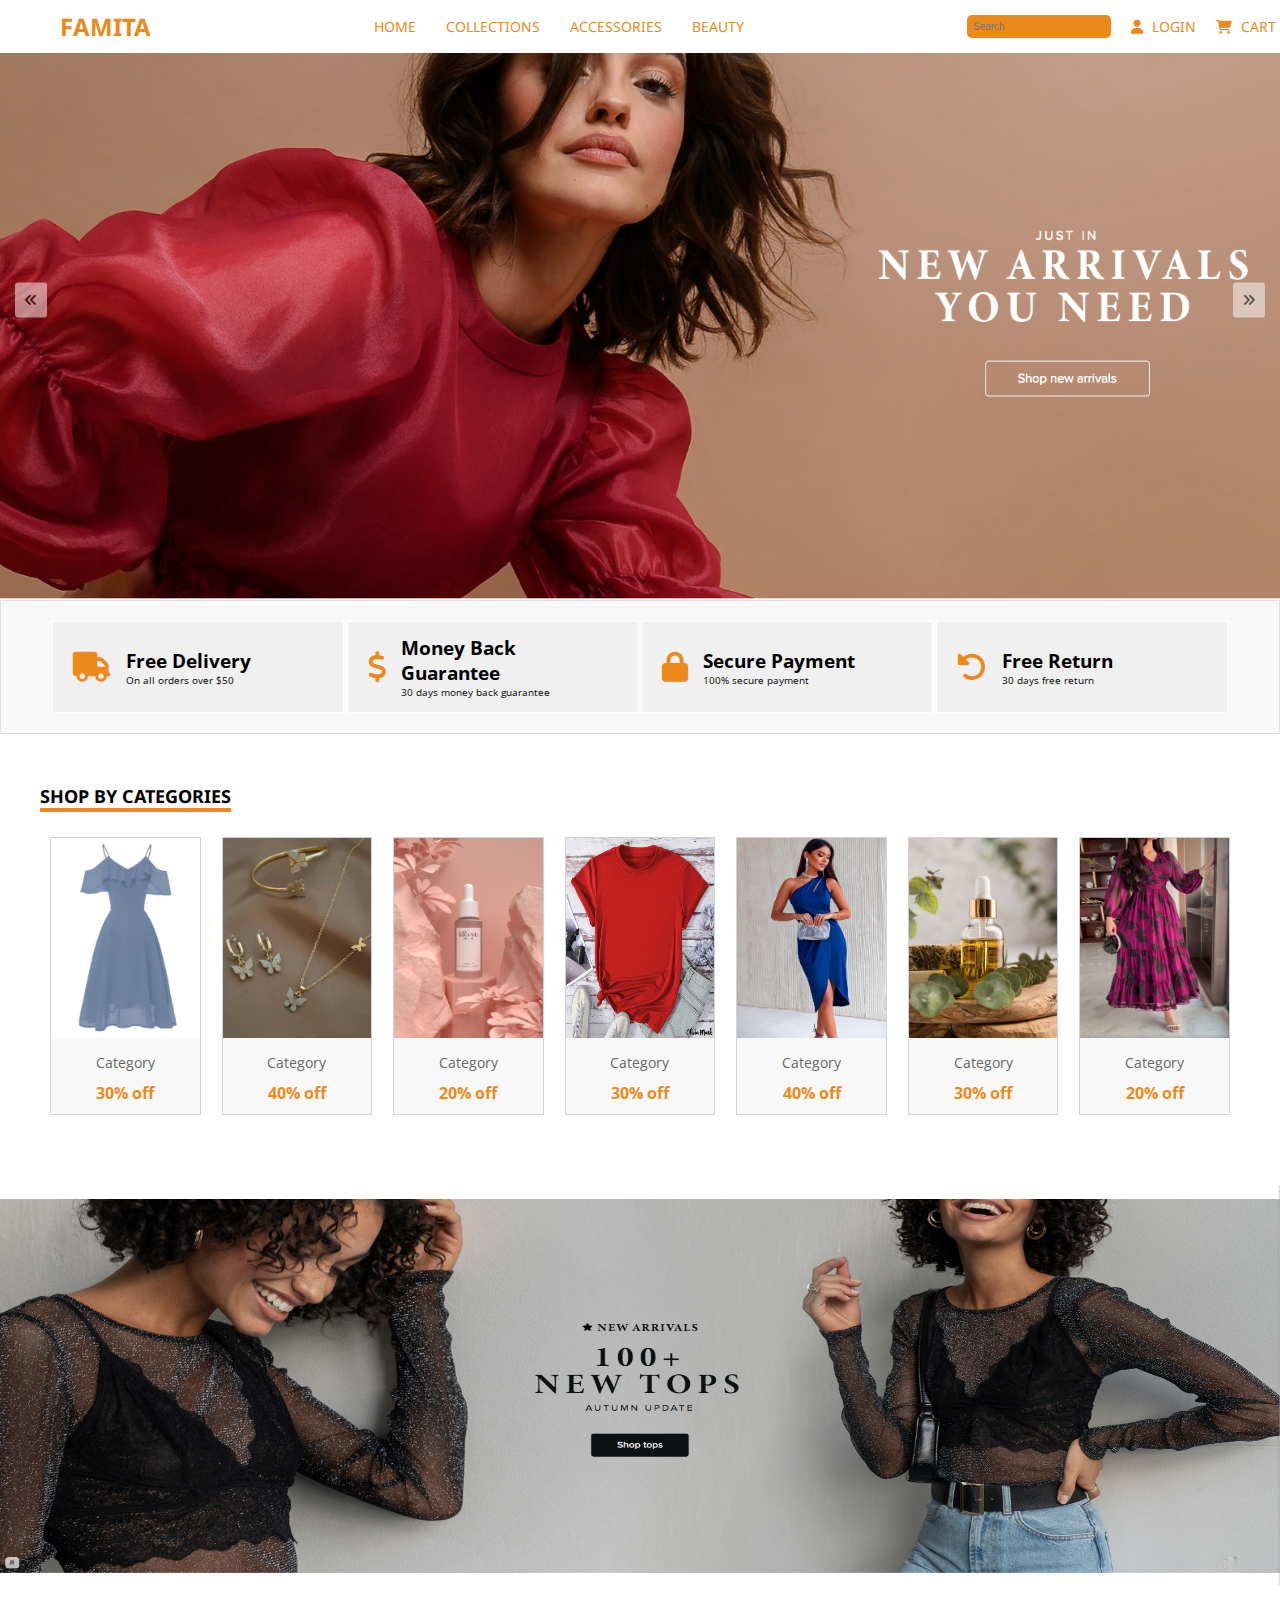
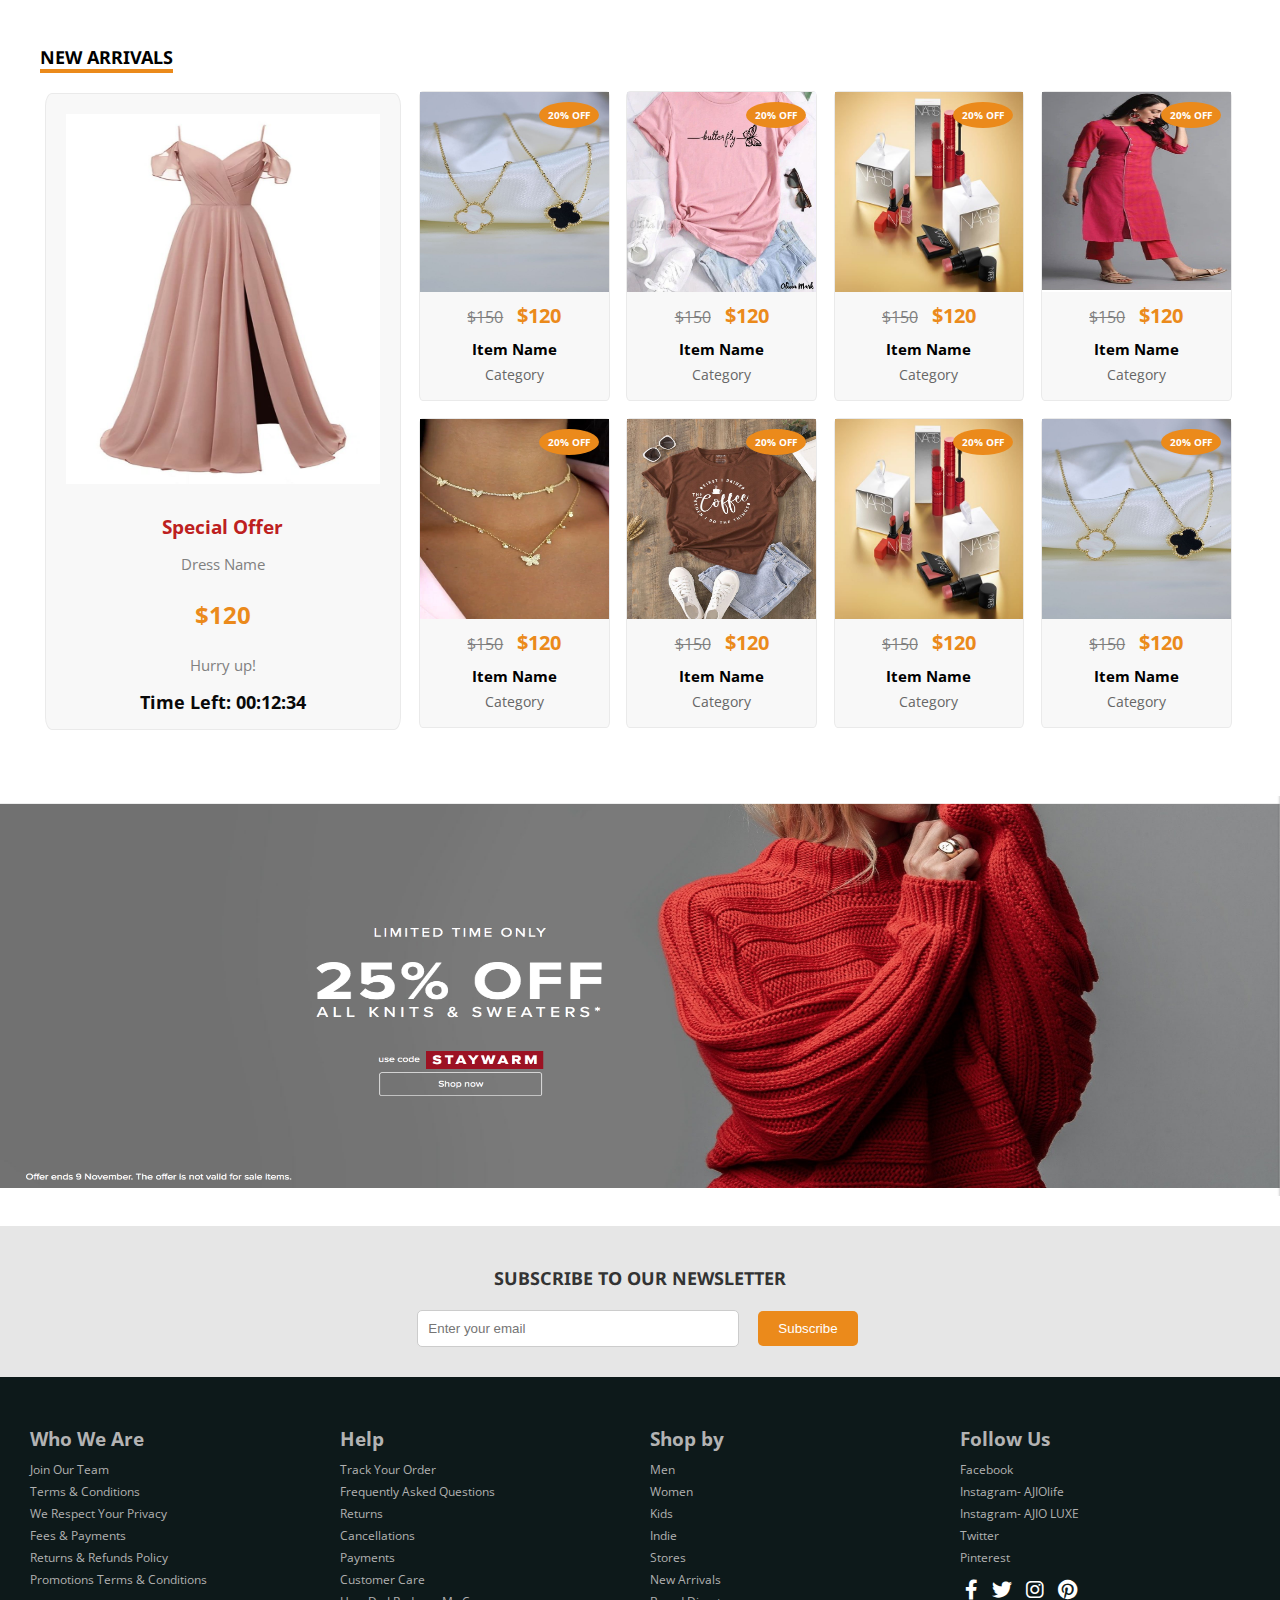
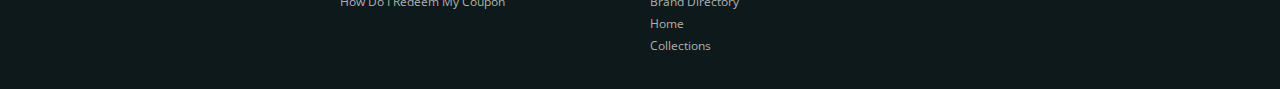
<file: index.html>
<!DOCTYPE html>
<html lang="en">

<head>
    <meta charset="UTF-8">
    <meta name="viewport" content="width=device-width, initial-scale=1.0">
    <title>Famita</title>
    <link rel="preconnect" href="https://fonts.googleapis.com">
    <link rel="preconnect" href="https://fonts.gstatic.com" crossorigin>
    <link href="https://fonts.googleapis.com/css2?family=Noto+Sans+Sundanese:wght@400..700&display=swap"
        rel="stylesheet">
    <link
        href="https://fonts.googleapis.com/css2?family=Noto+Sans+Sundanese:wght@400..700&family=Open+Sans:ital,wght@0,300..800;1,300..800&family=Tiny5&display=swap"
        rel="stylesheet">
    <link href="https://fonts.googleapis.com/css2?family=Noto+Sans:ital,wght@0,100..900;1,100..900&display=swap"
        rel="stylesheet">
    <link rel="stylesheet" href="./css/styles.css">
    <link rel="stylesheet" href="https://cdnjs.cloudflare.com/ajax/libs/font-awesome/6.0.0-beta3/css/all.min.css">
    <script src="https://code.jquery.com/jquery-3.6.0.min.js"></script>


</head>

<body>
    <div>
        <nav class="navbar">
            <div class="nav-left">
                <span class="site-name">FAMITA</span>
            </div>
            <div class="nav-middle">
                <a href="./index.html">Home</a>
                <a href="./collection.html">Collections</a>
                <a href="./accessories.html">Accessories</a>
                <a href="./beauty.html">Beauty</a>
            </div>
            <div class="nav-right">
                <input type="text" placeholder="Search" class="search-bar">
                <a href="./login.html"><i class="fas fa-user"></i> Login</a>
                <a href="./cart.html"><i class="fas fa-shopping-cart"></i> Cart</a>
            </div>
        </nav>

        <!-- slide -->
        <header class="slider">
            <div class="slide active">
                <img src="./images/header/c3e8157d04ba325bcdac813aca9c0597.png" alt="Slide 1">
            </div>
            <div class="slide">
                <img src="./images/header/5f3f42860d346c4f4f216ac0cc285efc.png" alt="Slide 2">
            </div>
            <div class="slide">
                <img src="./images/header/black.png" alt="Slide 3">
            </div>
            <button class="prev"><i class="fa-solid fa-angles-left"></i></button>
            <button class="next"><i class="fa-solid fa-angles-right"></i></button>
        </header>

        <!-- features -->
        <div class="features">
            <div class="feature-item">
                <i class="fas fa-truck"></i>
                <div class="feature-text">
                    <h3>Free Delivery</h3>
                    <p>On all orders over $50</p>
                </div>
            </div>
            <div class="feature-item">
                <i class="fas fa-dollar-sign"></i>
                <div class="feature-text">
                    <h3>Money Back Guarantee</h3>
                    <p>30 days money back guarantee</p>
                </div>
            </div>
            <div class="feature-item">
                <i class="fas fa-lock"></i>
                <div class="feature-text">
                    <h3>Secure Payment</h3>
                    <p>100% secure payment</p>
                </div>
            </div>
            <div class="feature-item">
                <i class="fas fa-undo-alt"></i>
                <div class="feature-text">
                    <h3>Free Return</h3>
                    <p>30 days free return</p>
                </div>
            </div>
        </div>

        <!-- categories -->

        <div class="categories">
            <h2>Shop by categories</h2>
            <div class="items-container">
                <div class="category-item">
                    <img src="./images/dress/POMUYOO Women's A-line Chiffon Short Bridesmaid Dresses Off The Shoulder Formal Dress with Sleeves.jpeg"
                        alt="Category 1">
                    <span>Category </span>
                    <div class="sub-price">30% off</div>
                </div>
                <div class="category-item">
                    <img src="./images/butterfly set_fashion_trendy fashion_dresses_fashion dresses_prom dress.jpeg"
                        alt="Category 1">
                    <span>Category </span>
                    <div class="sub-price">40% off</div>
                </div>
                <div class="category-item">
                    <img src="./images/beauty/Premium PSD _ Skin care moisturizing cosmetic premium products (2).jpeg"
                        alt="Category 1">
                    <span>Category </span>
                    <div class="sub-price">20% off</div>
                </div>
                <div class="category-item">
                    <img src="./images/dress/Olivia Mark - Premium Plus Size Womens Casual T-Shirt - Sólida Manga Corta Cuello Redondo con Ligero Estiramiento - Rojo.jpeg"
                        alt="Category 1">
                    <span>Category </span>
                    <div class="sub-price">30% off</div>

                </div>
                <div class="category-item">
                    <img src="./images/dress/Ruched Cutout Single Shoulder Dress.jpeg" alt="Category 1">
                    <span>Category </span>
                    <div class="sub-price">40% off</div>
                </div>
                <div class="category-item">
                    <img src="./images/beauty/Premium Photo _ Front view of essential oil bottle.jpeg" alt="Category 1">
                    <span>Category </span>
                    <div class="sub-price">30% off</div>
                </div>
                <div class="category-item">
                    <img src="./images/dress/Elegant Super Trendy Fashion Gorgeous Short Fancy Dresses Party Wear Ideas For Girls.jpeg"
                        alt="Category 1">
                    <span>Category </span>
                    <div class="sub-price">20% off</div>
                </div>
            </div>

        </div>

        <!-- deal of the day -->
        <div class="deal">
            <img src="./images/header/black.png" alt="">
        </div>


        <!-- arrivals section -->
        <div id="arrivals" class="arrivals">
            <h2>New Arrivals</h2>
            <div class="main-div">
                <div class="left-section">
                    <img src="./images/dress/kidadndy Women's V Neck Bridesmaid Dresses Long Chiffon Ruffle Sleeve Formal Evening Wedding Party Dress with Slit.jpeg"
                        alt="Special Offer">
                    <h3>Special Offer</h3>
                    <p>Dress Name</p>
                    <p class="price">$120</p>
                    <p>Hurry up!</p>
                    <div class="timer">Time Left: 00:12:34</div>
                </div>
                <div class="right-section">
                    <!-- Repeat this block for each item -->
                    <div class="right-item">
                        <div class="discount">20% OFF</div>
                        <img src="./images/Jewellary.jpeg" alt="Item Image">
                        <div class="price-info">
                            <span class="original-price">$150</span>
                            <span class="new-price">$120</span>
                        </div>
                        <p class="item-name">Item Name</p>
                        <p class="category">Category</p>
                    </div>
                    <div class="right-item">
                        <div class="discount">20% OFF</div>
                        <img src="./images/dress/Olivia Mark - Camiseta casual con estampado de mariposas para mujer de manga corta, cuello redondo y ligera elasticidad - rosa.jpeg"
                            alt="Item Image">
                        <div class="price-info">
                            <span class="original-price">$150</span>
                            <span class="new-price">$120</span>
                        </div>
                        <p class="item-name">Item Name</p>
                        <p class="category">Category</p>
                    </div>
                    <div class="right-item">
                        <div class="discount">20% OFF</div>
                        <img src="./images/beauty/Sites-nars_us-Site.jpeg" alt="Item Image">
                        <div class="price-info">
                            <span class="original-price">$150</span>
                            <span class="new-price">$120</span>
                        </div>
                        <p class="item-name">Item Name</p>
                        <p class="category">Category</p>
                    </div>
                    <div class="right-item">
                        <div class="discount">20% OFF</div>
                        <img src="./images/dress/Pink Cotton Kurta With Pants - 36.jpeg" alt="Item Image">
                        <div class="price-info">
                            <span class="original-price">$150</span>
                            <span class="new-price">$120</span>
                        </div>
                        <p class="item-name">Item Name</p>
                        <p class="category">Category</p>
                    </div>
                    <div class="right-item">
                        <div class="discount">20% OFF</div>
                        <img src="./images/b5d6d781-94d7-4df5-86e8-9849c11db87d.jpeg" alt="Item Image">
                        <div class="price-info">
                            <span class="original-price">$150</span>
                            <span class="new-price">$120</span>
                        </div>
                        <p class="item-name">Item Name</p>
                        <p class="category">Category</p>
                    </div>
                    <div class="right-item">
                        <div class="discount">20% OFF</div>
                        <img src="./images/dress/Coffee And Slogan Graphic Tee.jpeg" alt="Item Image">
                        <div class="price-info">
                            <span class="original-price">$150</span>
                            <span class="new-price">$120</span>
                        </div>
                        <p class="item-name">Item Name</p>
                        <p class="category">Category</p>
                    </div>
                    <div class="right-item">
                        <div class="discount">20% OFF</div>
                        <img src="./images/beauty/Sites-nars_us-Site.jpeg" alt="Item Image">
                        <div class="price-info">
                            <span class="original-price">$150</span>
                            <span class="new-price">$120</span>
                        </div>
                        <p class="item-name">Item Name</p>
                        <p class="category">Category</p>
                    </div>
                    <div class="right-item">
                        <div class="discount">20% OFF</div>
                        <img src="./images/Jewellary.jpeg" alt="Item Image">
                        <div class="price-info">
                            <span class="original-price">$150</span>
                            <span class="new-price">$120</span>
                        </div>
                        <p class="item-name">Item Name</p>
                        <p class="category">Category</p>
                    </div>
                </div>
            </div>
        </div>

        <div class="deal">
            <img src="./images/header/a6fe63a164987af4143a8ecc0a592955.png" alt="">
        </div>
        <!-- Newsletter Section -->
        <div class="newsletter">
            <h2>Subscribe to our Newsletter</h2>
            <input type="email" placeholder="Enter your email">
            <button>Subscribe</button>
        </div>

        <!-- footer -->
        <footer class="footer">
            <div class="footer-item">
                <h3>Who We Are</h3>
                <ul>
                    <li><a href="#">Join Our Team</a></li>
                    <li><a href="#">Terms & Conditions</a></li>
                    <li><a href="#">We Respect Your Privacy</a></li>
                    <li><a href="#">Fees & Payments</a></li>
                    <li><a href="#">Returns & Refunds Policy</a></li>
                    <li><a href="#">Promotions Terms & Conditions</a></li>
                </ul>
            </div>
            <div class="footer-item">
                <h3>Help</h3>
                <ul>
                    <li><a href="#">Track Your Order</a></li>
                    <li><a href="#">Frequently Asked Questions</a></li>
                    <li><a href="#">Returns</a></li>
                    <li><a href="#">Cancellations</a></li>
                    <li><a href="#">Payments</a></li>
                    <li><a href="#">Customer Care</a></li>
                    <li><a href="#">How Do I Redeem My Coupon</a></li>
                </ul>
            </div>
            <div class="footer-item">
                <h3>Shop by</h3>
                <ul>
                    <li><a href="#">Men</a></li>
                    <li><a href="#">Women</a></li>
                    <li><a href="#">Kids</a></li>
                    <li><a href="#">Indie</a></li>
                    <li><a href="#">Stores</a></li>
                    <li><a href="#">New Arrivals</a></li>
                    <li><a href="#">Brand Directory</a></li>
                    <li><a href="#">Home</a></li>
                    <li><a href="#">Collections</a></li>
                </ul>
            </div>
            <div class="footer-item">
                <h3>Follow Us</h3>
                <ul>
                    <li><a href="#">Facebook</a></li>
                    <li><a href="#">Instagram- AJIOlife</a></li>
                    <li><a href="#">Instagram- AJIO LUXE</a></li>
                    <li><a href="#">Twitter</a></li>
                    <li><a href="#">Pinterest</a></li>
                </ul>
                <div class="social-icons">
                    <a href="#"><i class="fab fa-facebook-f"></i></a>
                    <a href="#"><i class="fab fa-twitter"></i></a>
                    <a href="#"><i class="fab fa-instagram"></i></a>
                    <a href="#"><i class="fab fa-pinterest"></i></a>
                </div>
            </div>
        </footer>
    </div>
    <script src="js/script.js"></script>
</body>

</html>
</file>
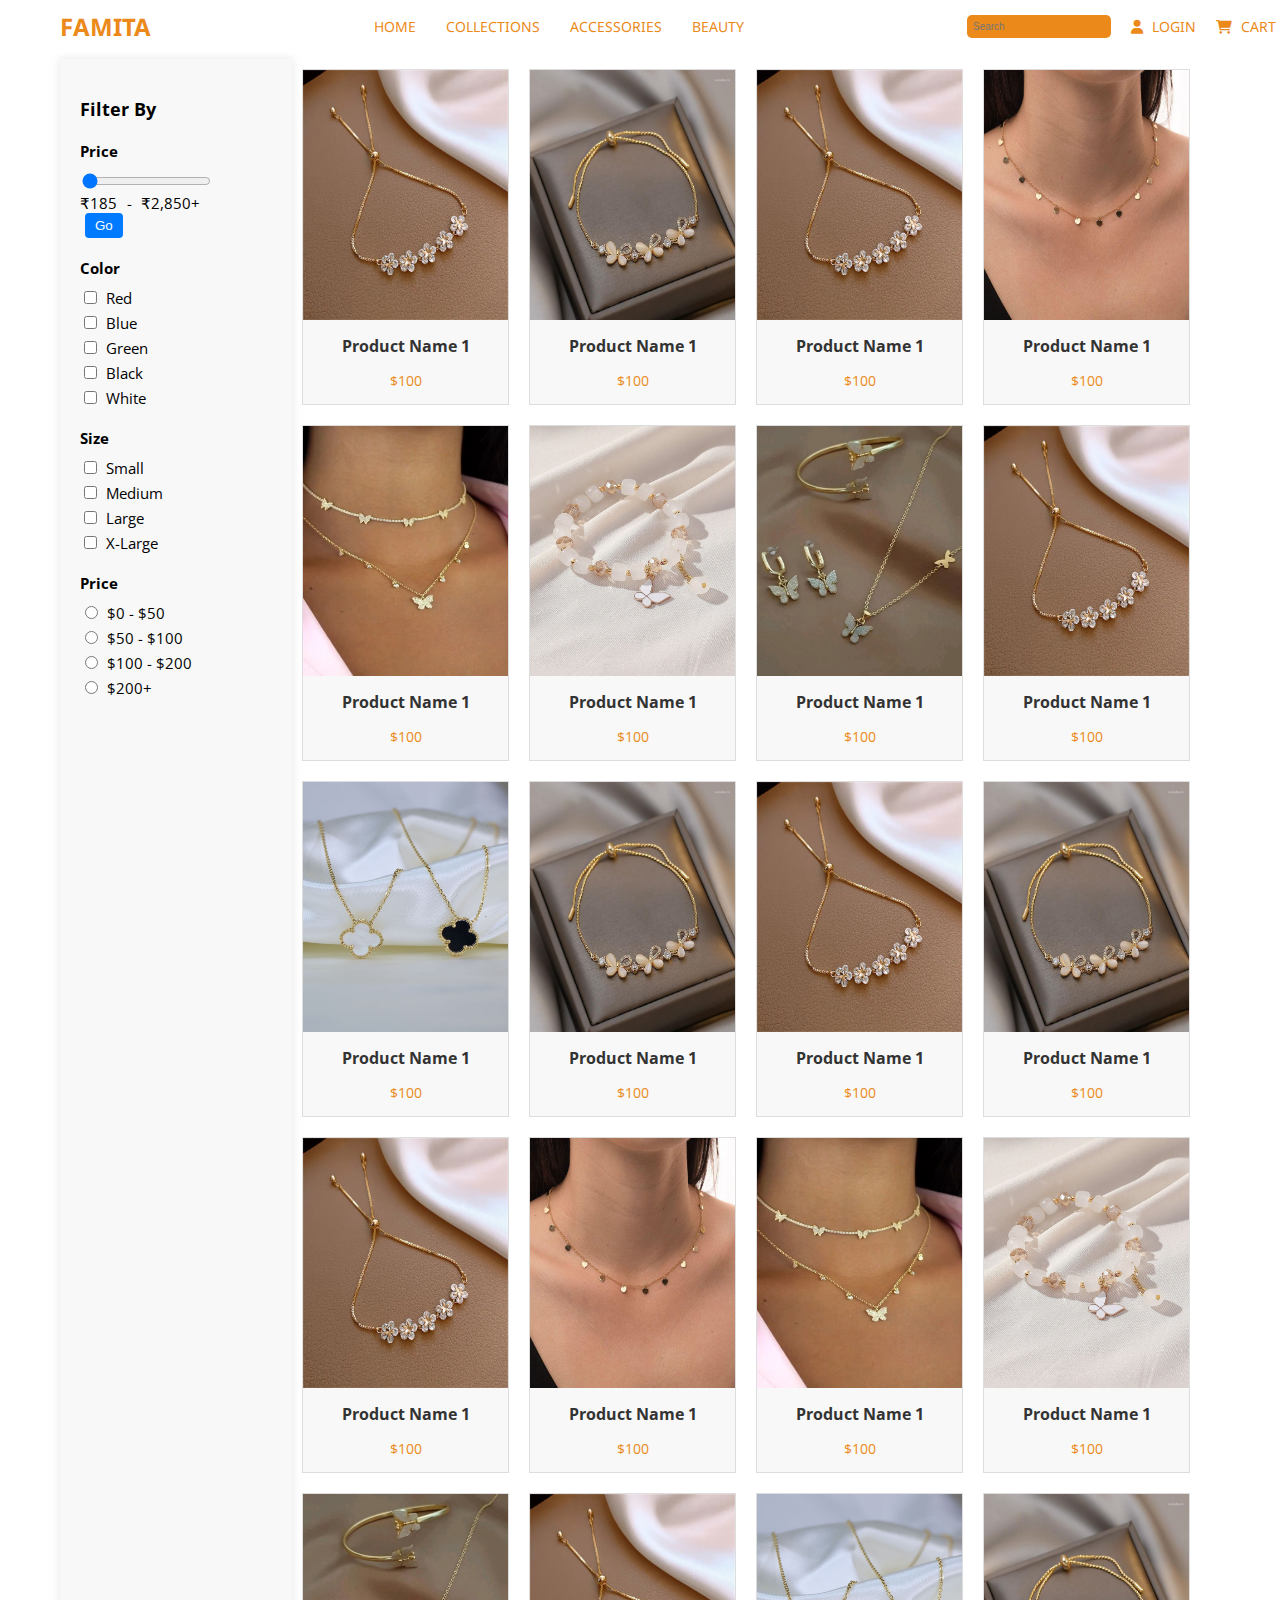
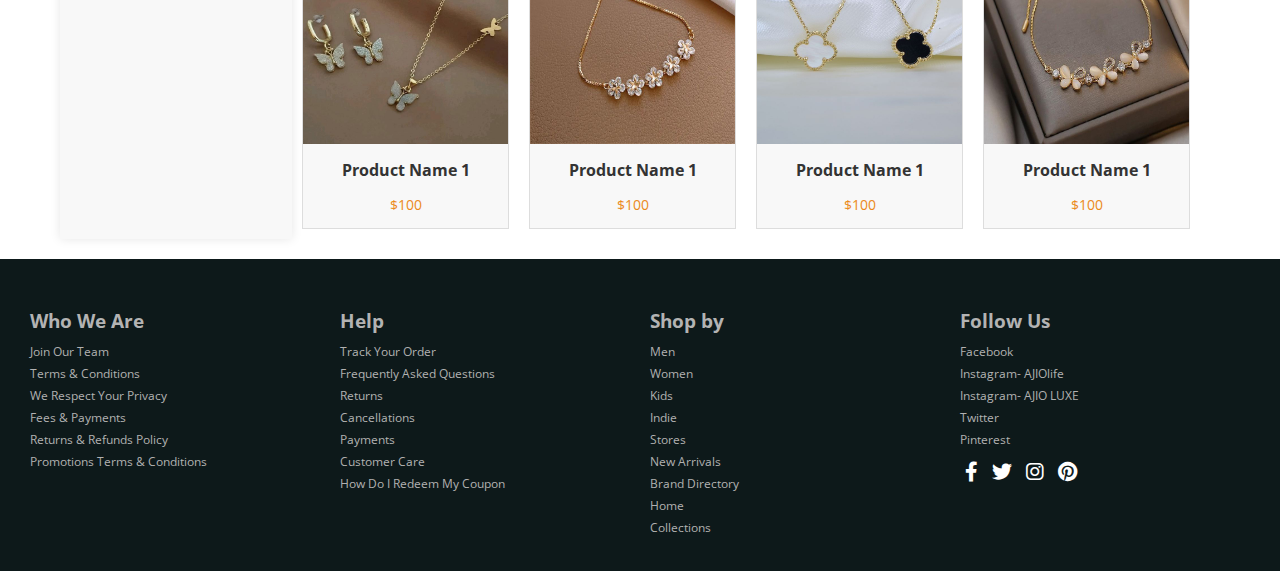
<file: accessories.html>
<!DOCTYPE html>
<html lang="en">

<head>
    <meta charset="UTF-8">
    <meta name="viewport" content="width=device-width, initial-scale=1.0">
    <title>Collections - Famita</title>

    <link rel="preconnect" href="https://fonts.googleapis.com">
    <link rel="preconnect" href="https://fonts.gstatic.com" crossorigin>
    <link href="https://fonts.googleapis.com/css2?family=Noto+Sans+Sundanese:wght@400..700&display=swap"
        rel="stylesheet">
    <link
        href="https://fonts.googleapis.com/css2?family=Noto+Sans+Sundanese:wght@400..700&family=Open+Sans:ital,wght@0,300..800;1,300..800&family=Tiny5&display=swap"
        rel="stylesheet">
    <link href="https://fonts.googleapis.com/css2?family=Noto+Sans:ital,wght@0,100..900;1,100..900&display=swap"
        rel="stylesheet">
    <link rel="stylesheet" href="./css/styles.css">
    <link rel="stylesheet" href="https://cdnjs.cloudflare.com/ajax/libs/font-awesome/6.0.0-beta3/css/all.min.css">
    <script src="https://code.jquery.com/jquery-3.6.0.min.js"></script>
</head>

<body>

    <!-- Navbar -->
    <nav class="navbar">
        <div class="nav-left">
            <span class="site-name">Famita</span>
        </div>
        <div class="nav-middle">
            <a href="./index.html">Home</a>
            <a href="./collection.html">Collections</a>
            <a href="./accessories.html">Accessories</a>
            <a href="./beauty.html">Beauty</a>
           
        </div>
        <div class="nav-right">
            <input type="text" placeholder="Search" class="search-bar">
            <a href="./login.html"><i class="fas fa-user"></i> Login</a>
            <a href="./cart.html"><i class="fas fa-shopping-cart"></i> Cart</a>
        </div>
    </nav>

    <!-- Breadcrumb -->
    <div class="breadcrumb">
        <a href="index.html">Home</a> > <span>Accessories</span>
    </div>

    <!-- Main Content -->
    <div class="main-content">
        <!-- Sidebar Filters -->
        <div class="sidebar">
            <h3>Filter By</h3>
            <div class="filter-section">
                <h4>Price</h4>
                <div class="price-range-container">
                    <input type="range" min="185" max="2850" value="185" class="price-range-slider" id="price-range">
                    <div class="price-range-output">
                      <span id="price-range-min">₹185  </span>-
                      <span id="price-range-max">₹2,850+</span>
                    </div>
                    <button class="go-button">Go</button>
                  </div>
                <h4>Color</h4>
                <label><input type="checkbox" name="color" value="red"> Red</label>
                <label><input type="checkbox" name="color" value="blue"> Blue</label>
                <label><input type="checkbox" name="color" value="green"> Green</label>
                <label><input type="checkbox" name="color" value="black"> Black</label>
                <label><input type="checkbox" name="color" value="white"> White</label>
            </div>
            <div class="filter-section">
                <h4>Size</h4>
                <label><input type="checkbox" name="size" value="s"> Small</label>
                <label><input type="checkbox" name="size" value="m"> Medium</label>
                <label><input type="checkbox" name="size" value="l"> Large</label>
                <label><input type="checkbox" name="size" value="xl"> X-Large</label>
            </div>
            <div class="filter-section">
                <h4>Price</h4>
                <label><input type="radio" name="price" value="0-50"> $0 - $50</label>
                <label><input type="radio" name="price" value="50-100"> $50 - $100</label>
                <label><input type="radio" name="price" value="100-200"> $100 - $200</label>
                <label><input type="radio" name="price" value="200+"> $200+</label>
            </div>
        </div>

        <!-- Product Grid -->
        <div class="product-grid">
            <!-- Example of a product item -->
            <div class="product-item">
                <img src="images/Elegant Inlaid Rhinestone Korean Bracelets Gold Colour Flower Charm Bracelet For Women Fashion Jewelry Accessories Party Gifts - SL0170-1.jpeg"
                    alt="Product 1">
                <a href="./product.html">
                    <h4>Product Name 1</h4>
                </a>
                <p>$100</p>
            </div>
            <div class="product-item">
                <img src="images/Link Bracelets Selling Real Gold Plated Rhinestone Opal Butterfly Adjustable Bracelet Female Girlfriend Temperament Party Jewelry.jpeg"
                    alt="Product 1">
                <h4>Product Name 1</h4>
                <p>$100</p>
            </div>
            <div class="product-item">
                <img src="images/Elegant Inlaid Rhinestone Korean Bracelets Gold Colour Flower Charm Bracelet For Women Fashion Jewelry Accessories Party Gifts - SL0170-1.jpeg"
                    alt="Product 1">
                <h4>Product Name 1</h4>
                <p>$100</p>
            </div>
            <div class="product-item">
                <img src="images/238f9fd5-53fd-4b66-89b3-3ba221a44db8.jpeg" alt="Product 1">
                <h4>Product Name 1</h4>
                <p>$100</p>
            </div>
            <div class="product-item">
                <img src="images/b5d6d781-94d7-4df5-86e8-9849c11db87d.jpeg" alt="Product 1">
                <h4>Product Name 1</h4>
                <p>$100</p>
            </div>
            <div class="product-item">
                <img src="images/bracelet for gift gift, bracelet, fashion, fashion design, usa fashion, outfit, jewellery, charm.jpeg"
                    alt="Product 1">
                <h4>Product Name 1</h4>
                <p>$100</p>
            </div>
            <div class="product-item">
                <img src="images/butterfly set_fashion_trendy fashion_dresses_fashion dresses_prom dress.jpeg"
                    alt="Product 1">
                <h4>Product Name 1</h4>
                <p>$100</p>
            </div>
            <div class="product-item">
                <img src="./images/Elegant Inlaid Rhinestone Korean Bracelets Gold Colour Flower Charm Bracelet For Women Fashion Jewelry Accessories Party Gifts - SL0170-1.jpeg"
                    alt="Product 1">
                <h4>Product Name 1</h4>
                <p>$100</p>
            </div>
            <div class="product-item">
                <img src="images/Jewellary.jpeg" alt="Product 1">
                <h4>Product Name 1</h4>
                <p>$100</p>
            </div>
            <div class="product-item">
                <img src="images/Link Bracelets Selling Real Gold Plated Rhinestone Opal Butterfly Adjustable Bracelet Female Girlfriend Temperament Party Jewelry.jpeg"
                    alt="Product 1">
                <h4>Product Name 1</h4>
                <p>$100</p>
            </div>
            <div class="product-item">
                <img src="images/Elegant Inlaid Rhinestone Korean Bracelets Gold Colour Flower Charm Bracelet For Women Fashion Jewelry Accessories Party Gifts - SL0170-1.jpeg"
                    alt="Product 1">
                <a href="./product.html">
                    <h4>Product Name 1</h4>
                </a>
                <p>$100</p>
            </div>
            <div class="product-item">
                <img src="images/Link Bracelets Selling Real Gold Plated Rhinestone Opal Butterfly Adjustable Bracelet Female Girlfriend Temperament Party Jewelry.jpeg"
                    alt="Product 1">
                <h4>Product Name 1</h4>
                <p>$100</p>
            </div>
            <div class="product-item">
                <img src="images/Elegant Inlaid Rhinestone Korean Bracelets Gold Colour Flower Charm Bracelet For Women Fashion Jewelry Accessories Party Gifts - SL0170-1.jpeg"
                    alt="Product 1">
                <h4>Product Name 1</h4>
                <p>$100</p>
            </div>
            <div class="product-item">
                <img src="images/238f9fd5-53fd-4b66-89b3-3ba221a44db8.jpeg" alt="Product 1">
                <h4>Product Name 1</h4>
                <p>$100</p>
            </div>
            <div class="product-item">
                <img src="images/b5d6d781-94d7-4df5-86e8-9849c11db87d.jpeg" alt="Product 1">
                <h4>Product Name 1</h4>
                <p>$100</p>
            </div>
            <div class="product-item">
                <img src="images/bracelet for gift gift, bracelet, fashion, fashion design, usa fashion, outfit, jewellery, charm.jpeg"
                    alt="Product 1">
                <h4>Product Name 1</h4>
                <p>$100</p>
            </div>
            <div class="product-item">
                <img src="images/butterfly set_fashion_trendy fashion_dresses_fashion dresses_prom dress.jpeg"
                    alt="Product 1">
                <h4>Product Name 1</h4>
                <p>$100</p>
            </div>
            <div class="product-item">
                <img src="./images/Elegant Inlaid Rhinestone Korean Bracelets Gold Colour Flower Charm Bracelet For Women Fashion Jewelry Accessories Party Gifts - SL0170-1.jpeg"
                    alt="Product 1">
                <h4>Product Name 1</h4>
                <p>$100</p>
            </div>
            <div class="product-item">
                <img src="images/Jewellary.jpeg" alt="Product 1">
                <h4>Product Name 1</h4>
                <p>$100</p>
            </div>
            <div class="product-item">
                <img src="images/Link Bracelets Selling Real Gold Plated Rhinestone Opal Butterfly Adjustable Bracelet Female Girlfriend Temperament Party Jewelry.jpeg"
                    alt="Product 1">
                <h4>Product Name 1</h4>
                <p>$100</p>
            </div>


        </div>

    </div>
    <footer class="footer">
        <div class="footer-item">
            <h3>Who We Are</h3>
            <ul>
                <li><a href="#">Join Our Team</a></li>
                <li><a href="#">Terms & Conditions</a></li>
                <li><a href="#">We Respect Your Privacy</a></li>
                <li><a href="#">Fees & Payments</a></li>
                <li><a href="#">Returns & Refunds Policy</a></li>
                <li><a href="#">Promotions Terms & Conditions</a></li>
            </ul>
        </div>
        <div class="footer-item">
            <h3>Help</h3>
            <ul>
                <li><a href="#">Track Your Order</a></li>
                <li><a href="#">Frequently Asked Questions</a></li>
                <li><a href="#">Returns</a></li>
                <li><a href="#">Cancellations</a></li>
                <li><a href="#">Payments</a></li>
                <li><a href="#">Customer Care</a></li>
                <li><a href="#">How Do I Redeem My Coupon</a></li>
            </ul>
        </div>
        <div class="footer-item">
            <h3>Shop by</h3>
            <ul>
                <li><a href="#">Men</a></li>
                <li><a href="#">Women</a></li>
                <li><a href="#">Kids</a></li>
                <li><a href="#">Indie</a></li>
                <li><a href="#">Stores</a></li>
                <li><a href="#">New Arrivals</a></li>
                <li><a href="#">Brand Directory</a></li>
                <li><a href="#">Home</a></li>
                <li><a href="#">Collections</a></li>
            </ul>
        </div>
        <div class="footer-item">
            <h3>Follow Us</h3>
            <ul>
                <li><a href="#">Facebook</a></li>
                <li><a href="#">Instagram- AJIOlife</a></li>
                <li><a href="#">Instagram- AJIO LUXE</a></li>
                <li><a href="#">Twitter</a></li>
                <li><a href="#">Pinterest</a></li>
            </ul>
            <div class="social-icons">
                <a href="#"><i class="fab fa-facebook-f"></i></a>
                <a href="#"><i class="fab fa-twitter"></i></a>
                <a href="#"><i class="fab fa-instagram"></i></a>
                <a href="#"><i class="fab fa-pinterest"></i></a>
            </div>
        </div>
    </footer>
    <script src="js/script.js"></script>
</body>

</html>
</file>
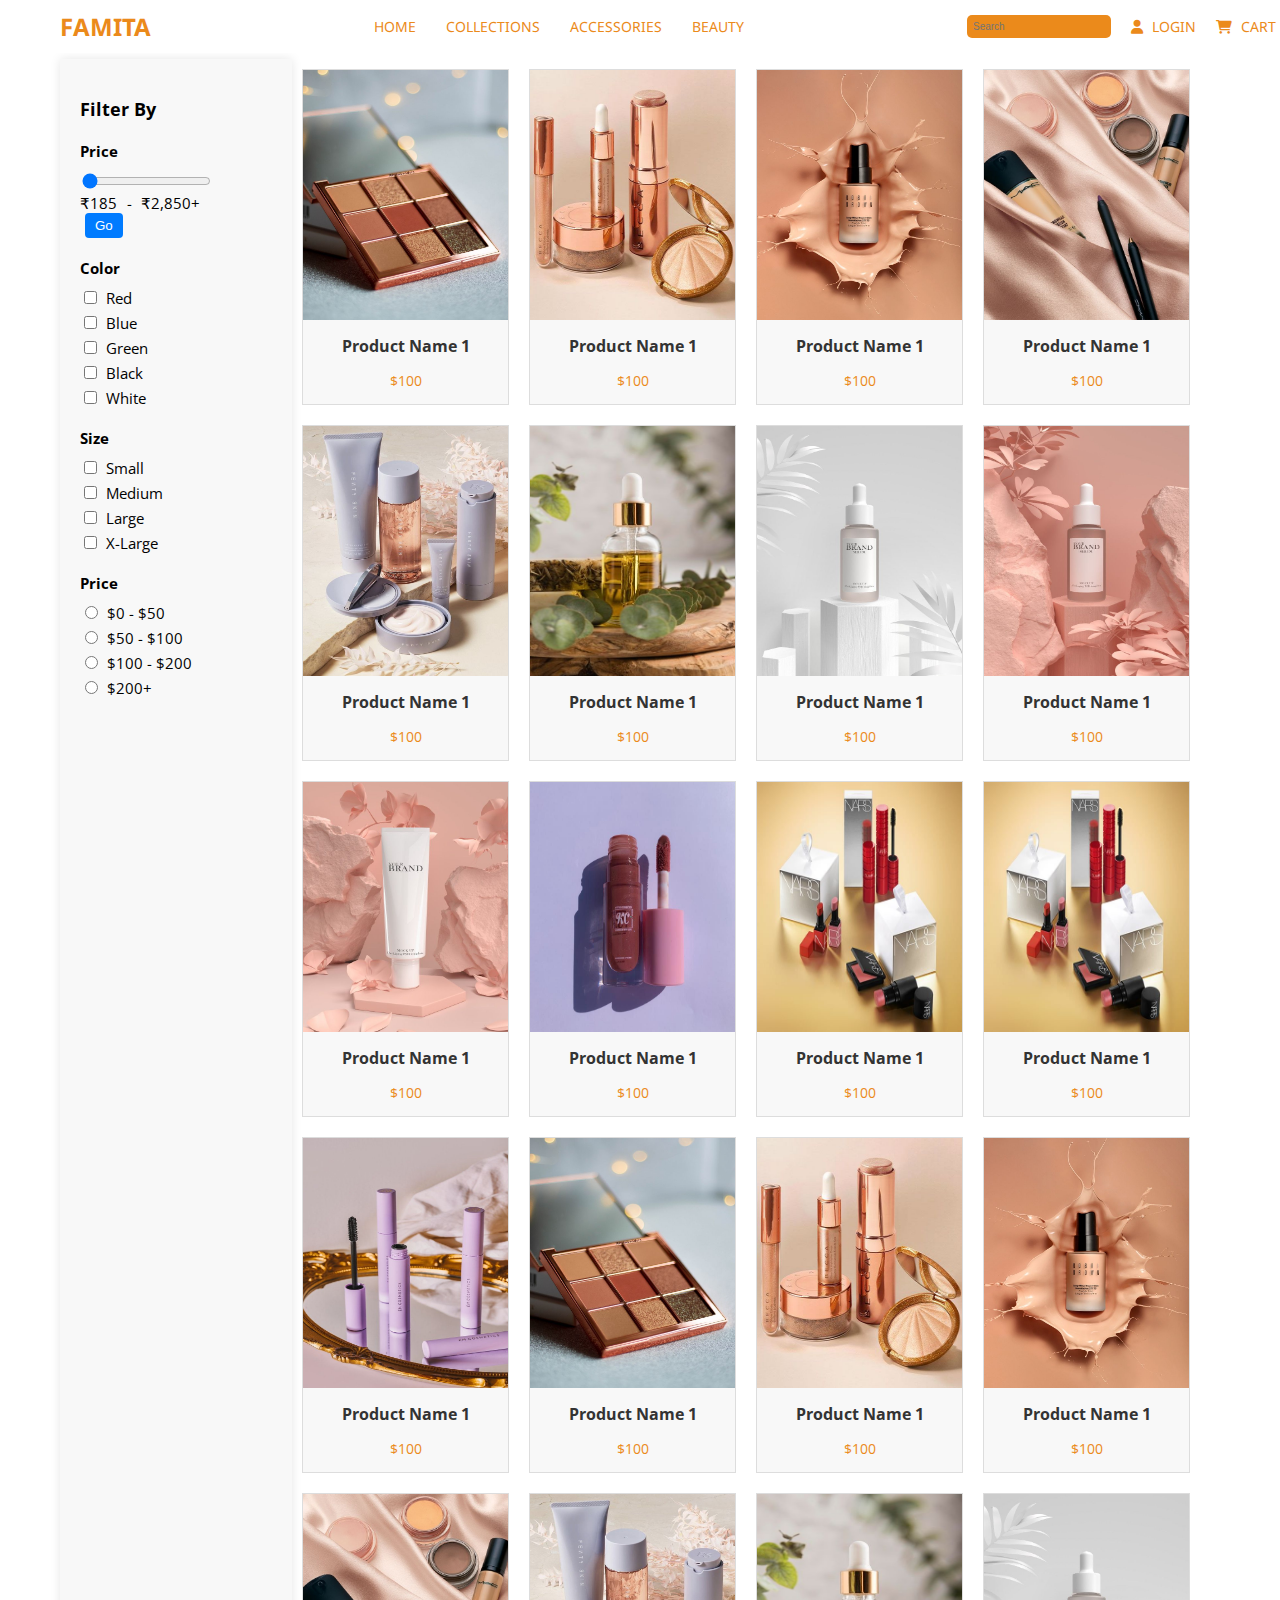
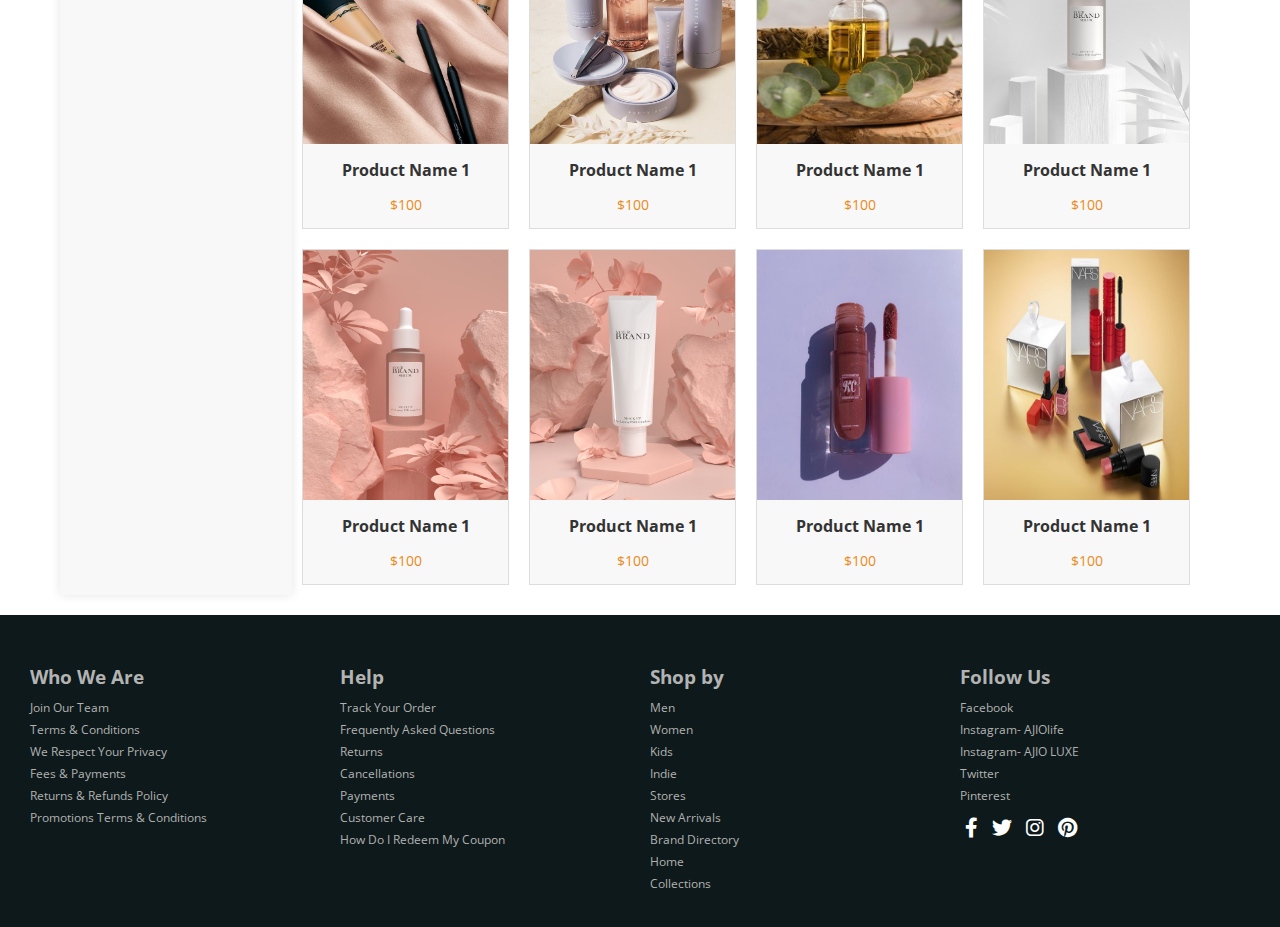
<file: beauty.html>
<!DOCTYPE html>
<html lang="en">
<head>
    <meta charset="UTF-8">
    <meta name="viewport" content="width=device-width, initial-scale=1.0">
    <title>Collections - Famita</title>
    
    <link rel="preconnect" href="https://fonts.googleapis.com">
<link rel="preconnect" href="https://fonts.gstatic.com" crossorigin>
<link href="https://fonts.googleapis.com/css2?family=Noto+Sans+Sundanese:wght@400..700&display=swap" rel="stylesheet">
<link href="https://fonts.googleapis.com/css2?family=Noto+Sans+Sundanese:wght@400..700&family=Open+Sans:ital,wght@0,300..800;1,300..800&family=Tiny5&display=swap" rel="stylesheet">  
<link href="https://fonts.googleapis.com/css2?family=Noto+Sans:ital,wght@0,100..900;1,100..900&display=swap" rel="stylesheet">  
    <link rel="stylesheet" href="./css/styles.css">
    <link rel="stylesheet" href="https://cdnjs.cloudflare.com/ajax/libs/font-awesome/6.0.0-beta3/css/all.min.css">
    <script src="https://code.jquery.com/jquery-3.6.0.min.js"></script>
</head>
<body>
    
    <!-- Navbar -->
    <nav class="navbar">
        <div class="nav-left">
            <span class="site-name">Famita</span>
        </div>
        <div class="nav-middle">
            <a href="./index.html">Home</a>
            <a href="./collection.html">Collections</a>
            <a href="./accessories.html">Accessories</a>
            <a href="./beauty.html">Beauty</a>
            
        </div>
        <div class="nav-right">
            <input type="text" placeholder="Search" class="search-bar">
            <a href="./login.html"><i class="fas fa-user"></i> Login</a>
            <a href="./cart.html"><i class="fas fa-shopping-cart"></i> Cart</a>
        </div>
    </nav>

    <!-- Breadcrumb -->
    <div class="breadcrumb">
        <a href="index.html">Home</a> > <span>Beauty</span>
    </div>

    <!-- Main Content -->
    <div class="main-content">
        <!-- Sidebar Filters -->
        <div class="sidebar">
            <h3>Filter By</h3>
            <div class="filter-section">
                <h4>Price</h4>
                <div class="price-range-container">
                    <input type="range" min="185" max="2850" value="185" class="price-range-slider" id="price-range">
                    <div class="price-range-output">
                      <span id="price-range-min">₹185  </span>-
                      <span id="price-range-max">₹2,850+</span>
                    </div>
                    <button class="go-button">Go</button>
                  </div>
                <h4>Color</h4>
                <label><input type="checkbox" name="color" value="red"> Red</label>
                <label><input type="checkbox" name="color" value="blue"> Blue</label>
                <label><input type="checkbox" name="color" value="green"> Green</label>
                <label><input type="checkbox" name="color" value="black"> Black</label>
                <label><input type="checkbox" name="color" value="white"> White</label>
            </div>
            <div class="filter-section">
                <h4>Size</h4>
                <label><input type="checkbox" name="size" value="s"> Small</label>
                <label><input type="checkbox" name="size" value="m"> Medium</label>
                <label><input type="checkbox" name="size" value="l"> Large</label>
                <label><input type="checkbox" name="size" value="xl"> X-Large</label>
            </div>
            <div class="filter-section">
                <h4>Price</h4>
                <label><input type="radio" name="price" value="0-50"> $0 - $50</label>
                <label><input type="radio" name="price" value="50-100"> $50 - $100</label>
                <label><input type="radio" name="price" value="100-200"> $100 - $200</label>
                <label><input type="radio" name="price" value="200+"> $200+</label>
            </div>
        </div>

        <!-- Product Grid -->
        <div class="product-grid">
            <!-- Example of a product item -->
            <div class="product-item">
                <img src="images/beauty/Celefit Still Cover Cushion Pact SPF 50+ PA++++.jpeg" alt="Product 1">
                <a href="./product.html"><h4>Product Name 1</h4></a>
                <p>$100</p>
            </div>
            <div class="product-item">
                <img src="images/beauty/Get Your Summer Glow On With BECCA Cosmetics' New Champagne Pop Collection.jpeg" alt="Product 1">
                <h4>Product Name 1</h4>
                <p>$100</p>
            </div>
            <div class="product-item">
                <img src="images/beauty/Laura Mercier Foundation Cosmetics Splash Texture _ Magnus Cramer - Cosmetics and Texture  Photographer.jpeg" alt="Product 1">
                <h4>Product Name 1</h4>
                <p>$100</p>
            </div>
            <div class="product-item">
                <img src="images/beauty/MAC Pro Longwear Collection for Fall 2013 – Musings of a Muse.jpeg" alt="Product 1">
                <h4>Product Name 1</h4>
                <p>$100</p>
            </div>
            <div class="product-item">
                <img src="images/beauty/Makeup Muddle _ Helpful Beauty Tips and Beauty News.jpeg" alt="Product 1">
                <h4>Product Name 1</h4>
                <p>$100</p>
            </div>
            <div class="product-item">
                <img src="images/beauty/Premium Photo _ Front view of essential oil bottle.jpeg" alt="Product 1">
                <h4>Product Name 1</h4>
                <p>$100</p>
            </div>
            <div class="product-item">
                <img src="images/beauty/Premium PSD _ Skin care moisturizing cosmetic premium products (1).jpeg" alt="Product 1">
                <h4>Product Name 1</h4>
                <p>$100</p>
            </div>
            <div class="product-item">
                <img src="./images/beauty/Premium PSD _ Skin care moisturizing cosmetic premium products (2).jpeg" alt="Product 1">
                <h4>Product Name 1</h4>
                <p>$100</p>
            </div>
            <div class="product-item">
                <img src="images/beauty/Premium PSD _ Skin care moisturizing cosmetic premium products.jpeg" alt="Product 1">
                <h4>Product Name 1</h4>
                <p>$100</p>
            </div>
            <div class="product-item">
                <img src="images/beauty/Products.jpeg" alt="Product 1">
                <h4>Product Name 1</h4>
                <p>$100</p>
            </div>
            <div class="product-item">
                <img src="images/beauty/Sites-nars_us-Site.jpeg" alt="Product 1">
                <h4>Product Name 1</h4>
                <p>$100</p>
            </div>
            <div class="product-item">
                <img src="images/beauty/Sites-nars_us-Site.jpeg" alt="Product 1">
                <h4>Product Name 1</h4>
                <p>$100</p>
            </div>
            <div class="product-item">
                <img src="images/beauty/This Cult-Favorite Beauty Brand Just Launched Its First Mascara.jpeg" alt="Product 1">
                <h4>Product Name 1</h4>
                <p>$100</p>
            </div>
            <div class="product-item">
                <img src="images/beauty/Celefit Still Cover Cushion Pact SPF 50+ PA++++.jpeg" alt="Product 1">
                <a href="./product.html"><h4>Product Name 1</h4></a>
                <p>$100</p>
            </div>
            <div class="product-item">
                <img src="images/beauty/Get Your Summer Glow On With BECCA Cosmetics' New Champagne Pop Collection.jpeg" alt="Product 1">
                <h4>Product Name 1</h4>
                <p>$100</p>
            </div>
            <div class="product-item">
                <img src="images/beauty/Laura Mercier Foundation Cosmetics Splash Texture _ Magnus Cramer - Cosmetics and Texture  Photographer.jpeg" alt="Product 1">
                <h4>Product Name 1</h4>
                <p>$100</p>
            </div>
            <div class="product-item">
                <img src="images/beauty/MAC Pro Longwear Collection for Fall 2013 – Musings of a Muse.jpeg" alt="Product 1">
                <h4>Product Name 1</h4>
                <p>$100</p>
            </div>
            <div class="product-item">
                <img src="images/beauty/Makeup Muddle _ Helpful Beauty Tips and Beauty News.jpeg" alt="Product 1">
                <h4>Product Name 1</h4>
                <p>$100</p>
            </div>
            <div class="product-item">
                <img src="images/beauty/Premium Photo _ Front view of essential oil bottle.jpeg" alt="Product 1">
                <h4>Product Name 1</h4>
                <p>$100</p>
            </div>
            <div class="product-item">
                <img src="images/beauty/Premium PSD _ Skin care moisturizing cosmetic premium products (1).jpeg" alt="Product 1">
                <h4>Product Name 1</h4>
                <p>$100</p>
            </div>
            <div class="product-item">
                <img src="./images/beauty/Premium PSD _ Skin care moisturizing cosmetic premium products (2).jpeg" alt="Product 1">
                <h4>Product Name 1</h4>
                <p>$100</p>
            </div>
            <div class="product-item">
                <img src="images/beauty/Premium PSD _ Skin care moisturizing cosmetic premium products.jpeg" alt="Product 1">
                <h4>Product Name 1</h4>
                <p>$100</p>
            </div>
            <div class="product-item">
                <img src="images/beauty/Products.jpeg" alt="Product 1">
                <h4>Product Name 1</h4>
                <p>$100</p>
            </div>
            <div class="product-item">
                <img src="images/beauty/Sites-nars_us-Site.jpeg" alt="Product 1">
                <h4>Product Name 1</h4>
                <p>$100</p>
            </div>
            
           


        </div>
        
    </div>
    <footer class="footer">
        <div class="footer-item">
            <h3>Who We Are</h3>
            <ul>
                <li><a href="#">Join Our Team</a></li>
                <li><a href="#">Terms & Conditions</a></li>
                <li><a href="#">We Respect Your Privacy</a></li>
                <li><a href="#">Fees & Payments</a></li>
                <li><a href="#">Returns & Refunds Policy</a></li>
                <li><a href="#">Promotions Terms & Conditions</a></li>
            </ul>
        </div>
        <div class="footer-item">
            <h3>Help</h3>
            <ul>
                <li><a href="#">Track Your Order</a></li>
                <li><a href="#">Frequently Asked Questions</a></li>
                <li><a href="#">Returns</a></li>
                <li><a href="#">Cancellations</a></li>
                <li><a href="#">Payments</a></li>
                <li><a href="#">Customer Care</a></li>
                <li><a href="#">How Do I Redeem My Coupon</a></li>
            </ul>
        </div>
        <div class="footer-item">
            <h3>Shop by</h3>
            <ul>
                <li><a href="#">Men</a></li>
                <li><a href="#">Women</a></li>
                <li><a href="#">Kids</a></li>
                <li><a href="#">Indie</a></li>
                <li><a href="#">Stores</a></li>
                <li><a href="#">New Arrivals</a></li>
                <li><a href="#">Brand Directory</a></li>
                <li><a href="#">Home</a></li>
                <li><a href="#">Collections</a></li>
            </ul>
        </div>
        <div class="footer-item">
            <h3>Follow Us</h3>
            <ul>
                <li><a href="#">Facebook</a></li>
                <li><a href="#">Instagram- AJIOlife</a></li>
                <li><a href="#">Instagram- AJIO LUXE</a></li>
                <li><a href="#">Twitter</a></li>
                <li><a href="#">Pinterest</a></li>
            </ul>
            <div class="social-icons">
                <a href="#"><i class="fab fa-facebook-f"></i></a>
                <a href="#"><i class="fab fa-twitter"></i></a>
                <a href="#"><i class="fab fa-instagram"></i></a>
                <a href="#"><i class="fab fa-pinterest"></i></a>
            </div>
        </div>
    </footer>
    <script src="js/script.js"></script>
</body>
</html>
</file>
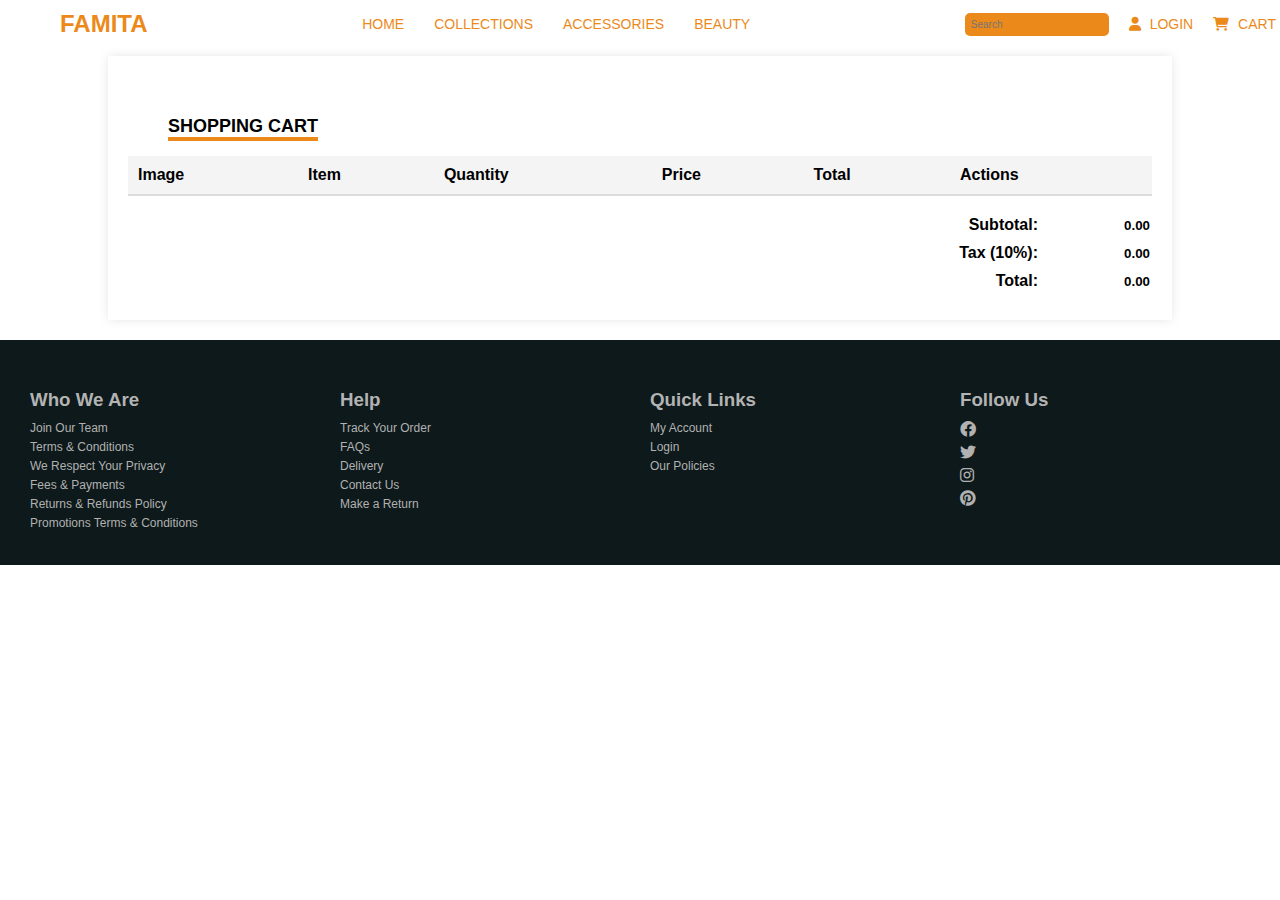
<file: cart.html>
<!DOCTYPE html>
<html lang="en">
  <head>
    <meta charset="UTF-8" />
    <meta name="viewport" content="width=device-width, initial-scale=1.0" />
    <title>Cart</title>
    <link rel="stylesheet" href="./css/styles.css" />
    <link
      rel="stylesheet"
      href="https://cdnjs.cloudflare.com/ajax/libs/font-awesome/6.0.0-beta3/css/all.min.css"
    />
    <script src="https://code.jquery.com/jquery-3.6.0.min.js"></script>
    <script src="./js/script.js"></script>
  </head>
  <body>
    <nav class="navbar">
      <div class="nav-left">
        <span class="site-name">Famita</span>
      </div>
      <div class="nav-middle">
        <a href="./index.html">Home</a>
        <a href="./collection.html">Collections</a>
        <a href="./accessories.html">Accessories</a>
        <a href="./beauty.html">Beauty</a>
    
      </div>
      <div class="nav-right">
        <input type="text" placeholder="Search" class="search-bar" />
        <a href="./login.html"><i class="fas fa-user"></i> Login</a>
        <a href="./cart.html"><i class="fas fa-shopping-cart"></i> Cart</a>
      </div>
    </nav>

    <!-- Breadcrumb -->
    <div class="breadcrumb">
      <a href="index.html">Home</a> > <span>Cart</span>
    </div>

    <div id="cart">
      <h2>Shopping Cart</h2>
      <table id="billing-table">
        <thead>
          <tr>
            <th>Image</th>
            <th>Item</th>
            <th>Quantity</th>
            <th>Price</th>
            <th>Total</th>
            <th>Actions</th>
          </tr>
        </thead>
        <tbody></tbody>
      </table>

      <div class="total-row">
        <label>Subtotal:</label>
        <input type="text" id="subtotal" readonly />
      </div>
      <div class="total-row">
        <label>Tax (10%):</label>
        <input type="text" id="tax" readonly />
      </div>
      <div class="total-row">
        <label>Total:</label>
        <input type="text" id="grandtotal" readonly />
      </div>
    </div>

    <footer class="footer">
      <div class="footer-item">
        <h3>Who We Are</h3>
        <ul>
          <li><a href="#">Join Our Team</a></li>
          <li><a href="#">Terms & Conditions</a></li>
          <li><a href="#">We Respect Your Privacy</a></li>
          <li><a href="#">Fees & Payments</a></li>
          <li><a href="#">Returns & Refunds Policy</a></li>
          <li><a href="#">Promotions Terms & Conditions</a></li>
        </ul>
      </div>
      <div class="footer-item">
        <h3>Help</h3>
        <ul>
          <li><a href="#">Track Your Order</a></li>
          <li><a href="#">FAQs</a></li>
          <li><a href="#">Delivery</a></li>
          <li><a href="#">Contact Us</a></li>
          <li><a href="#">Make a Return</a></li>
        </ul>
      </div>
      <div class="footer-item">
        <h3>Quick Links</h3>
        <ul>
          <li><a href="./account.html">My Account</a></li>
          <li><a href="./login.html">Login</a></li>
          <li><a href="#">Our Policies</a></li>
        </ul>
      </div>
      <div class="footer-item">
        <h3>Follow Us</h3>
        <div class="social-links">
          <a href="#"><i class="fab fa-facebook"></i></a>
          <a href="#"><i class="fab fa-twitter"></i></a>
          <a href="#"><i class="fab fa-instagram"></i></a>
          <a href="#"><i class="fab fa-pinterest"></i></a>
        </div>
      </div>
    </footer>
  </body>
</html>
</file>
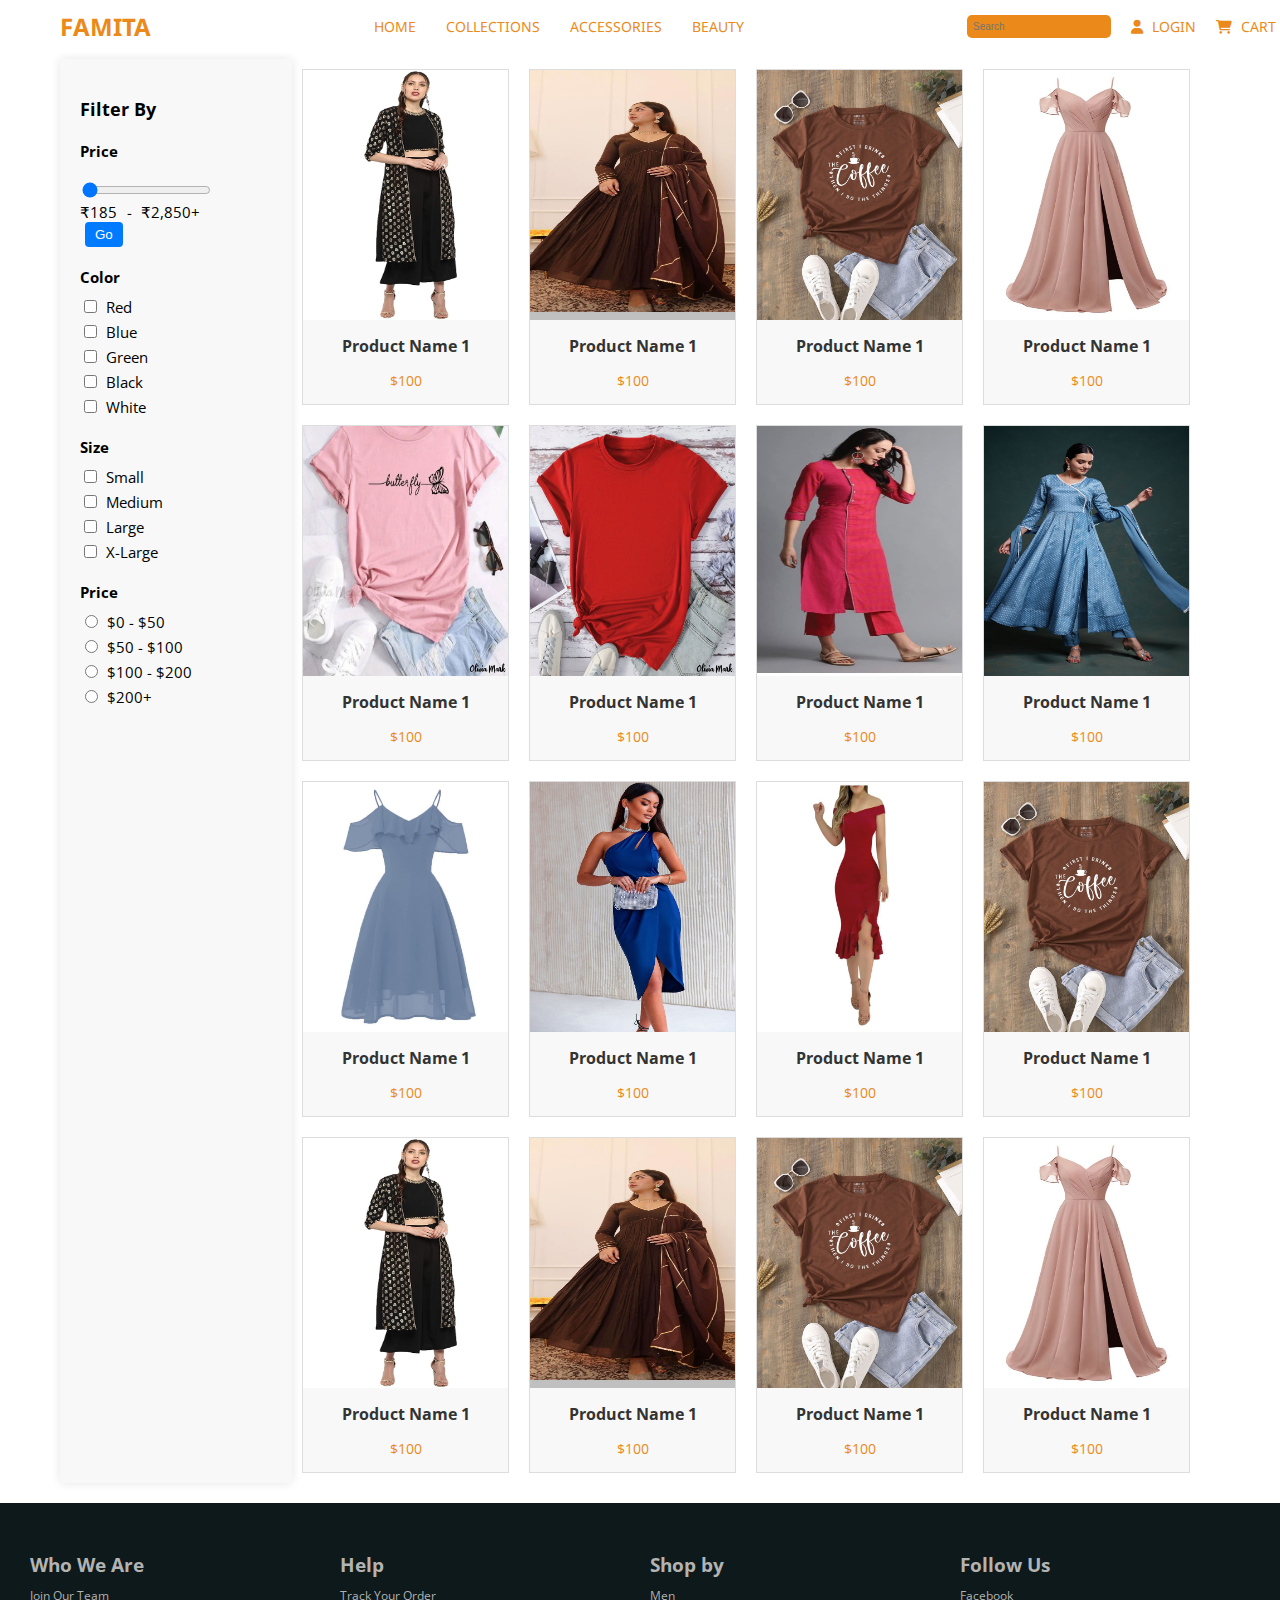
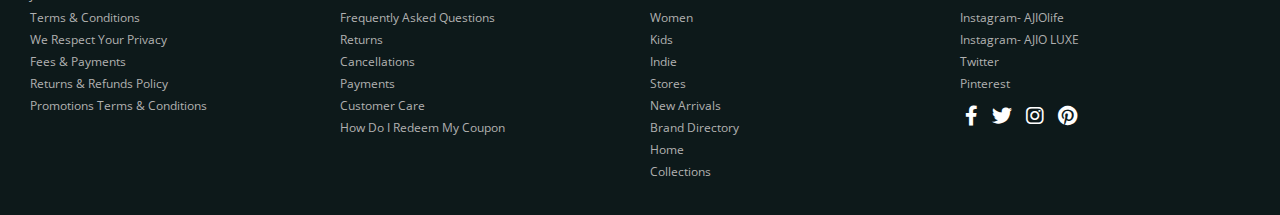
<file: collection.html>
<!DOCTYPE html>
<html lang="en">
<head>
    <meta charset="UTF-8">
    <meta name="viewport" content="width=device-width, initial-scale=1.0">
    <title>Collections - Famita</title>
    
    <link rel="preconnect" href="https://fonts.googleapis.com">
<link rel="preconnect" href="https://fonts.gstatic.com" crossorigin>
<link href="https://fonts.googleapis.com/css2?family=Noto+Sans+Sundanese:wght@400..700&display=swap" rel="stylesheet">
<link href="https://fonts.googleapis.com/css2?family=Noto+Sans+Sundanese:wght@400..700&family=Open+Sans:ital,wght@0,300..800;1,300..800&family=Tiny5&display=swap" rel="stylesheet">  
<link href="https://fonts.googleapis.com/css2?family=Noto+Sans:ital,wght@0,100..900;1,100..900&display=swap" rel="stylesheet">  
    <link rel="stylesheet" href="./css/styles.css">
    <link rel="stylesheet" href="https://cdnjs.cloudflare.com/ajax/libs/font-awesome/6.0.0-beta3/css/all.min.css">
    <script src="https://code.jquery.com/jquery-3.6.0.min.js"></script>
</head>
<body>
    
    <!-- Navbar -->
    <nav class="navbar">
        <div class="nav-left">
            <span class="site-name">Famita</span>
        </div>
        <div class="nav-middle">
            <a href="./index.html">Home</a>
            <a href="./collection.html">Collections</a>
            <a href="./accessories.html">Accessories</a>
            <a href="./accessories.html">Beauty</a>
            
        </div>
        <div class="nav-right">
            <input type="text" placeholder="Search" class="search-bar">
            <a href="./login.html"><i class="fas fa-user"></i> Login</a>
            <a href="./cart.html"><i class="fas fa-shopping-cart"></i> Cart</a>
        </div>
    </nav>

    <!-- Breadcrumb -->
    <div class="breadcrumb">
        <a href="index.html">Home</a> > <span>Collections</span>
    </div>

    <!-- Main Content -->
    <div class="main-content">
        <!-- Sidebar Filters -->
        <div class="sidebar">
            <h3>Filter By</h3>
            
            <h4>Price</h4>
            <div class="price-range-container">
                <input type="range" min="185" max="2850" value="185" class="price-range-slider" id="price-range">
                <div class="price-range-output">
                  <span id="price-range-min">₹185  </span>-
                  <span id="price-range-max">₹2,850+</span>
                </div>
                <button class="go-button">Go</button>
              </div>
            <div class="filter-section">
                <h4>Color</h4>
                <label><input type="checkbox" name="color" value="red"> Red</label>
                <label><input type="checkbox" name="color" value="blue"> Blue</label>
                <label><input type="checkbox" name="color" value="green"> Green</label>
                <label><input type="checkbox" name="color" value="black"> Black</label>
                <label><input type="checkbox" name="color" value="white"> White</label>
            </div>
            <div class="filter-section">
                <h4>Size</h4>
                <label><input type="checkbox" name="size" value="s"> Small</label>
                <label><input type="checkbox" name="size" value="m"> Medium</label>
                <label><input type="checkbox" name="size" value="l"> Large</label>
                <label><input type="checkbox" name="size" value="xl"> X-Large</label>
            </div>
            <div class="filter-section">
                <h4>Price</h4>
                <label><input type="radio" name="price" value="0-50"> $0 - $50</label>
                <label><input type="radio" name="price" value="50-100"> $50 - $100</label>
                <label><input type="radio" name="price" value="100-200"> $100 - $200</label>
                <label><input type="radio" name="price" value="200+"> $200+</label>
            </div>
            
        </div>

        <!-- Product Grid -->
        <div class="product-grid">
            <!-- Example of a product item -->
            <div class="product-item">
                <img src="images/dress/a1.jpg" alt="Product 1">
                <a href="./product.html"><h4>Product Name 1</h4></a>
                <p>$100</p>
            </div>
            <div class="product-item">
                <img src="images/dress/73819334-ae4a-4b2d-84f9-13a1886ec5c6.jpeg" alt="Product 1">
                <h4>Product Name 1</h4>
                <p>$100</p>
            </div>
            <div class="product-item">
                <img src="images/dress/Coffee And Slogan Graphic Tee.jpeg" alt="Product 1">
                <h4>Product Name 1</h4>
                <p>$100</p>
            </div>
            <div class="product-item">
                <img src="images/dress/kidadndy Women's V Neck Bridesmaid Dresses Long Chiffon Ruffle Sleeve Formal Evening Wedding Party Dress with Slit.jpeg" alt="Product 1">
                <h4>Product Name 1</h4>
                <p>$100</p>
            </div>
            <div class="product-item">
                <img src="images/dress/Olivia Mark - Camiseta casual con estampado de mariposas para mujer de manga corta, cuello redondo y ligera elasticidad - rosa.jpeg" alt="Product 1">
                <h4>Product Name 1</h4>
                <p>$100</p>
            </div>
            <div class="product-item">
                <img src="images/dress/Olivia Mark - Premium Plus Size Womens Casual T-Shirt - Sólida Manga Corta Cuello Redondo con Ligero Estiramiento - Rojo.jpeg" alt="Product 1">
                <h4>Product Name 1</h4>
                <p>$100</p>
            </div>
            <div class="product-item">
                <img src="images/dress/Pink Cotton Kurta With Pants - 36.jpeg" alt="Product 1">
                <h4>Product Name 1</h4>
                <p>$100</p>
            </div>
            <div class="product-item">
                <img src="./images/dress/Phenomenal Printed Cyan Color Chinon Fabric Readymade Salwar Suit - Blue _ Chinon _ 44.jpeg" alt="Product 1">
                <h4>Product Name 1</h4>
                <p>$100</p>
            </div>
            <div class="product-item">
                <img src="images/dress/POMUYOO Women's A-line Chiffon Short Bridesmaid Dresses Off The Shoulder Formal Dress with Sleeves.jpeg" alt="Product 1">
                <h4>Product Name 1</h4>
                <p>$100</p>
            </div>
            <div class="product-item">
                <img src="images/dress/Ruched Cutout Single Shoulder Dress.jpeg" alt="Product 1">
                <h4>Product Name 1</h4>
                <p>$100</p>
            </div>
            <div class="product-item">
                <img src="images/dress/Wedding Guest Dresses for Women Sexy One Shoulder Sequin Smocked Formal Dress Sleeveless Side Slit Wrap Evening Party Dresses.jpeg" alt="Product 1">
                <h4>Product Name 1</h4>
                <p>$100</p>
            </div>
            <div class="product-item">
                <img src="images/dress/Coffee And Slogan Graphic Tee.jpeg" alt="Product 1">
                <h4>Product Name 1</h4>
                <p>$100</p>
            </div>
            <div class="product-item">
                <img src="images/dress/a1.jpg" alt="Product 1">
                <a href="./product.html"><h4>Product Name 1</h4></a>
                <p>$100</p>
            </div>
            <div class="product-item">
                <img src="images/dress/73819334-ae4a-4b2d-84f9-13a1886ec5c6.jpeg" alt="Product 1">
                <h4>Product Name 1</h4>
                <p>$100</p>
            </div>
            <div class="product-item">
                <img src="images/dress/Coffee And Slogan Graphic Tee.jpeg" alt="Product 1">
                <h4>Product Name 1</h4>
                <p>$100</p>
            </div>
            <div class="product-item">
                <img src="images/dress/kidadndy Women's V Neck Bridesmaid Dresses Long Chiffon Ruffle Sleeve Formal Evening Wedding Party Dress with Slit.jpeg" alt="Product 1">
                <h4>Product Name 1</h4>
                <p>$100</p>
            </div>
            
            


        </div>
        
    </div>
    <footer class="footer">
        <div class="footer-item">
            <h3>Who We Are</h3>
            <ul>
                <li><a href="#">Join Our Team</a></li>
                <li><a href="#">Terms & Conditions</a></li>
                <li><a href="#">We Respect Your Privacy</a></li>
                <li><a href="#">Fees & Payments</a></li>
                <li><a href="#">Returns & Refunds Policy</a></li>
                <li><a href="#">Promotions Terms & Conditions</a></li>
            </ul>
        </div>
        <div class="footer-item">
            <h3>Help</h3>
            <ul>
                <li><a href="#">Track Your Order</a></li>
                <li><a href="#">Frequently Asked Questions</a></li>
                <li><a href="#">Returns</a></li>
                <li><a href="#">Cancellations</a></li>
                <li><a href="#">Payments</a></li>
                <li><a href="#">Customer Care</a></li>
                <li><a href="#">How Do I Redeem My Coupon</a></li>
            </ul>
        </div>
        <div class="footer-item">
            <h3>Shop by</h3>
            <ul>
                <li><a href="#">Men</a></li>
                <li><a href="#">Women</a></li>
                <li><a href="#">Kids</a></li>
                <li><a href="#">Indie</a></li>
                <li><a href="#">Stores</a></li>
                <li><a href="#">New Arrivals</a></li>
                <li><a href="#">Brand Directory</a></li>
                <li><a href="#">Home</a></li>
                <li><a href="#">Collections</a></li>
            </ul>
        </div>
        <div class="footer-item">
            <h3>Follow Us</h3>
            <ul>
                <li><a href="#">Facebook</a></li>
                <li><a href="#">Instagram- AJIOlife</a></li>
                <li><a href="#">Instagram- AJIO LUXE</a></li>
                <li><a href="#">Twitter</a></li>
                <li><a href="#">Pinterest</a></li>
            </ul>
            <div class="social-icons">
                <a href="#"><i class="fab fa-facebook-f"></i></a>
                <a href="#"><i class="fab fa-twitter"></i></a>
                <a href="#"><i class="fab fa-instagram"></i></a>
                <a href="#"><i class="fab fa-pinterest"></i></a>
            </div>
        </div>
    </footer>
    <script src="js/script.js"></script>
</body>
</html>
</file>
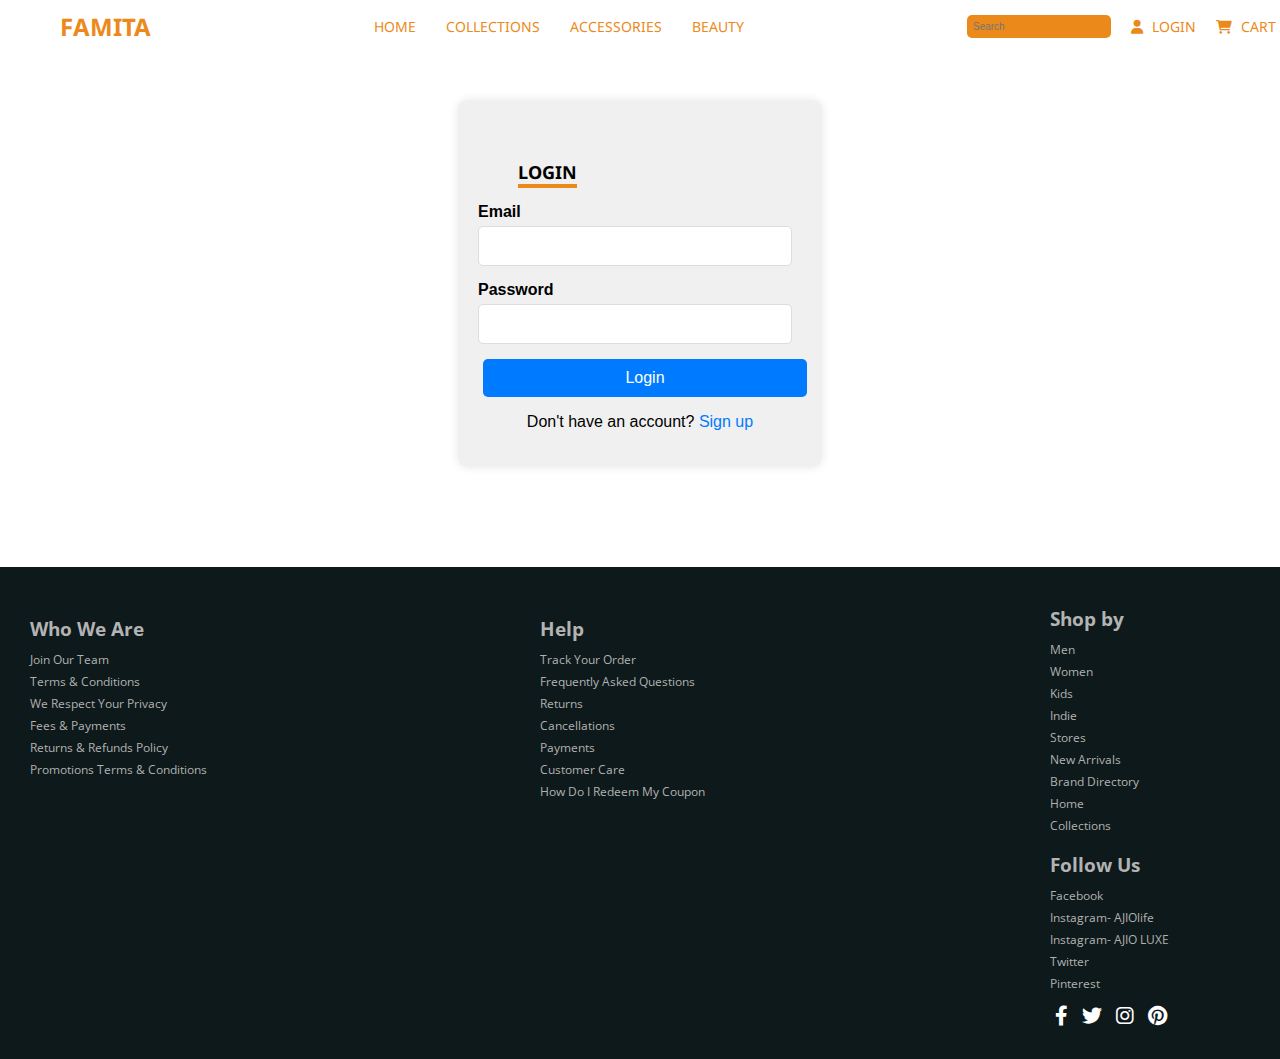
<file: login.html>
<!DOCTYPE html>
<html lang="en">
<head>
    <meta charset="UTF-8">
    <meta name="viewport" content="width=device-width, initial-scale=1.0">
    <title>Login & Signup</title>
    
    <link rel="preconnect" href="https://fonts.googleapis.com">
<link rel="preconnect" href="https://fonts.gstatic.com" crossorigin>
<link href="https://fonts.googleapis.com/css2?family=Noto+Sans+Sundanese:wght@400..700&display=swap" rel="stylesheet">
<link href="https://fonts.googleapis.com/css2?family=Noto+Sans+Sundanese:wght@400..700&family=Open+Sans:ital,wght@0,300..800;1,300..800&family=Tiny5&display=swap" rel="stylesheet">  
<link href="https://fonts.googleapis.com/css2?family=Noto+Sans:ital,wght@0,100..900;1,100..900&display=swap" rel="stylesheet">  
    <link rel="stylesheet" href="./css/styles.css">
    <link rel="stylesheet" href="https://cdnjs.cloudflare.com/ajax/libs/font-awesome/6.0.0-beta3/css/all.min.css">
    <script src="https://code.jquery.com/jquery-3.6.0.min.js"></script>
</head>
<body> 
    <nav class="navbar">
        <div class="nav-left">
            <span class="site-name">FAMITA</span>
        </div>
        <div class="nav-middle">
            <a href="./index.html">Home</a>
            <a href="./collection.html">Collections</a>
            <a href="./accessories.html">Accessories</a>
            <a href="./beauty.html">Beauty</a>
        
        </div>
        <div class="nav-right">
            <input type="text" placeholder="Search" class="search-bar">
            <a href="./login.html"><i class="fas fa-user"></i> Login</a>
            <a href="./cart.html"><i class="fas fa-shopping-cart"></i> Cart</a>
        </div>
    </nav>

    
    
    <div class="login">

    
    <div class="container-login">
        <div class="form-container">
            <!-- Login Form -->
            <div class="form login-form">
                <h2>Login</h2>
                <form id="login-form">
                    <div class="input-group">
                        <label for="login-email">Email</label>
                        <input type="email" id="login-email" required>
                    </div>
                    <div class="input-group">
                        <label for="login-password">Password</label>
                        <input type="password" id="login-password" required>
                    </div>
                    <button type="submit" class="btn">Login</button>
                    <p class="toggle">Don't have an account? <a href="#" id="show-signup">Sign up</a></p>
                </form>
            </div>
            <!-- Signup Form -->
            <div class="form signup-form">
                <h2>Sign Up</h2>
                <form id="signup-form">
                    <div class="input-group">
                        <label for="signup-name">Name</label>
                        <input type="text" id="signup-name" required>
                    </div>
                    <div class="input-group">
                        <label for="signup-email">Email</label>
                        <input type="email" id="signup-email" required>
                    </div>
                    <div class="input-group">
                        <label for="signup-password">Password</label>
                        <input type="password" id="signup-password" required>
                    </div>
                    <button type="submit" class="btn">Sign Up</button>
                    <p class="toggle">Already have an account? <a href="#" id="show-login">Login</a></p>
                </form>
            </div>
        </div>
    </div>
</div>
<footer class="footer">
    <div class="footer-item">
        <h3>Who We Are</h3>
        <ul>
            <li><a href="#">Join Our Team</a></li>
            <li><a href="#">Terms & Conditions</a></li>
            <li><a href="#">We Respect Your Privacy</a></li>
            <li><a href="#">Fees & Payments</a></li>
            <li><a href="#">Returns & Refunds Policy</a></li>
            <li><a href="#">Promotions Terms & Conditions</a></li>
        </ul>
    </div>
    <div class="footer-item">
        <h3>Help</h3>
        <ul>
            <li><a href="#">Track Your Order</a></li>
            <li><a href="#">Frequently Asked Questions</a></li>
            <li><a href="#">Returns</a></li>
            <li><a href="#">Cancellations</a></li>
            <li><a href="#">Payments</a></li>
            <li><a href="#">Customer Care</a></li>
            <li><a href="#">How Do I Redeem My Coupon</a></li>
        </ul>
    </div>


    <footer>
    <div class="footer-item">
        <h3>Shop by</h3>
        <ul>
            <li><a href="#">Men</a></li>
            <li><a href="#">Women</a></li>
            <li><a href="#">Kids</a></li>
            <li><a href="#">Indie</a></li>
            <li><a href="#">Stores</a></li>
            <li><a href="#">New Arrivals</a></li>
            <li><a href="#">Brand Directory</a></li>
            <li><a href="#">Home</a></li>
            <li><a href="#">Collections</a></li>
        </ul>
    </div>
    <div class="footer-item">
        <h3>Follow Us</h3>
        <ul>
            <li><a href="#">Facebook</a></li>
            <li><a href="#">Instagram- AJIOlife</a></li>
            <li><a href="#">Instagram- AJIO LUXE</a></li>
            <li><a href="#">Twitter</a></li>
            <li><a href="#">Pinterest</a></li>
        </ul>
        <div class="social-icons">
            <a href="#"><i class="fab fa-facebook-f"></i></a>
            <a href="#"><i class="fab fa-twitter"></i></a>
            <a href="#"><i class="fab fa-instagram"></i></a>
            <a href="#"><i class="fab fa-pinterest"></i></a>
        </div>
    </div>
</footer>
    <script src="js/script.js"></script>
</body>
</html>
</file>
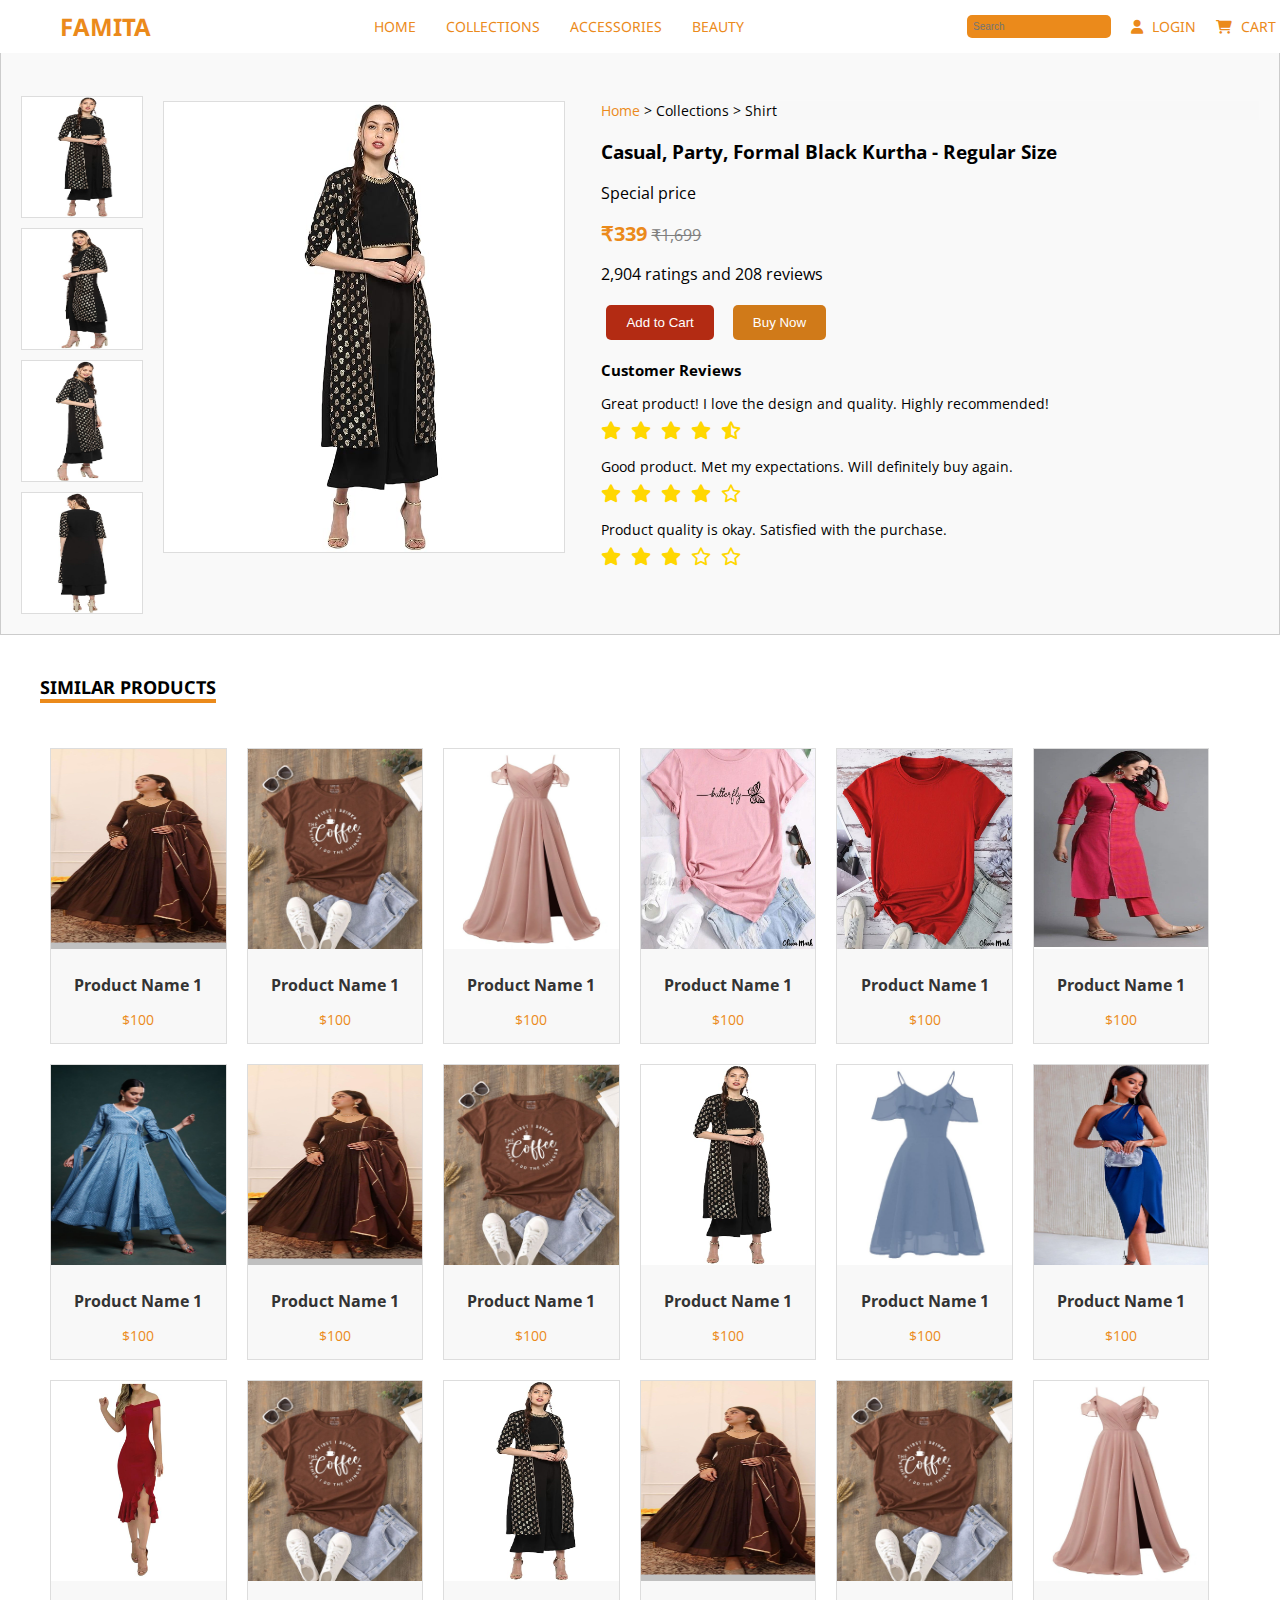
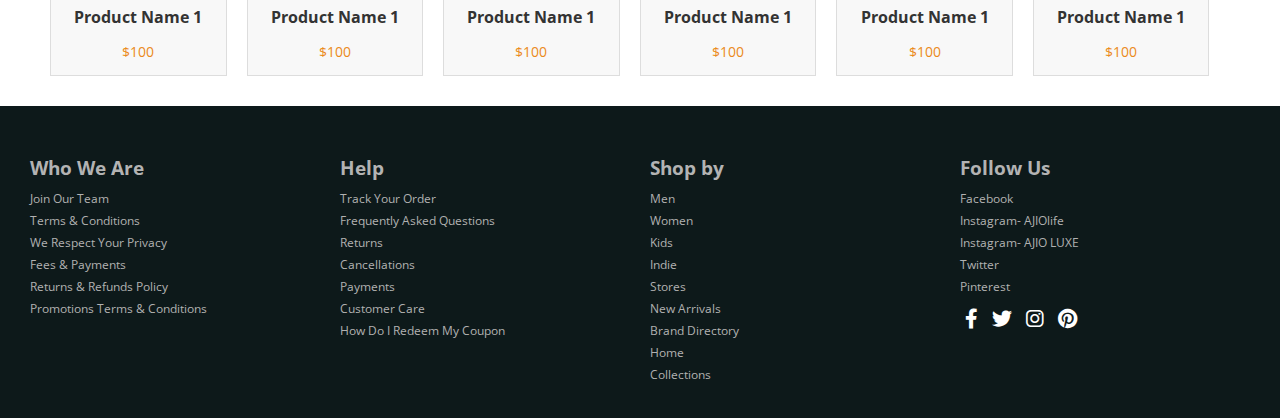
<file: product.html>
<!DOCTYPE html>
<html lang="en">
<head>
    <meta charset="UTF-8">
    <meta name="viewport" content="width=device-width, initial-scale=1.0">
    <title>Product Image Gallery</title>
    <link rel="preconnect" href="https://fonts.googleapis.com">
<link rel="preconnect" href="https://fonts.gstatic.com" crossorigin>
<link href="https://fonts.googleapis.com/css2?family=Noto+Sans+Sundanese:wght@400..700&display=swap" rel="stylesheet">
<link href="https://fonts.googleapis.com/css2?family=Noto+Sans+Sundanese:wght@400..700&family=Open+Sans:ital,wght@0,300..800;1,300..800&family=Tiny5&display=swap" rel="stylesheet">  
<link href="https://fonts.googleapis.com/css2?family=Noto+Sans:ital,wght@0,100..900;1,100..900&display=swap" rel="stylesheet">  
    <link rel="stylesheet" href="./css/styles.css">
    <link rel="stylesheet" href="https://cdnjs.cloudflare.com/ajax/libs/font-awesome/6.0.0-beta3/css/all.min.css">
    <script src="https://code.jquery.com/jquery-3.6.0.min.js"></script>
</head>
<body>
     <!-- Navbar -->
     <nav class="navbar">
        <div class="nav-left">
            <span class="site-name">Famita</span>
        </div>
        <div class="nav-middle">
            <a href="./index.html">Home</a>
            <a href="./collection.html">Collections</a>
            <a href="./accessories.html">Accessories</a>
            <a href="./beauty.html">Beauty</a>

        </div>
        <div class="nav-right">
            <input type="text" placeholder="Search" class="search-bar">
            <a href="./login.html"><i class="fas fa-user"></i> Login</a>
            <a href="./cart.html"><i class="fas fa-shopping-cart"></i> Cart</a>
        </div>
    </nav>
    <div class="container">
        <div class="thumbnail-container">
            <img src="./images/dress/a1.jpg" alt="Product 1" class="thumbnail">
            <img src="./images/dress/a2.jpg" alt="Product 2" class="thumbnail">
            <img src="./images/dress/a3.jpg" alt="Product 3" class="thumbnail">
            <img src="./images/dress/a4.jpg" alt="Product 4" class="thumbnail">
        </div>
        <div class="product-detail-container">
            <div class="enlarged-image-container">
                <img id="enlarged-image" src="./images/dress/a1.jpg" alt="Enlarged Product">
            </div>
            <div class="zoomed-in-area">
                <img id="zoom-img" src="./images/dress/a1.jpg" alt="Zoomed Image">
            </div>
            <div class="product-info">
                <div class="breadcrumb">
                    <a href="index.html">Home</a> > <span>Collections</span> > Shirt
                </div>
                <h3>Casual, Party, Formal Black Kurtha - Regular Size</h3>
                <p>Special price</p>
                <p><span class="new-price">₹339</span> <span class="original-price">₹1,699</span> </p>
                <p> 2,904 ratings and 208 reviews</p>
                <div class="product-buttons">
                    <!-- Example "Add to Cart" button -->
                    <button class="add-to-cart-btn" data-name="Casual, Party, Formal Black kurtha" data-quantity="1" data-price="339" data-image="./images/dress/a1.jpg">Add to Cart</button>

                    <button class="buy-now-btn">Buy Now</button>
                </div>
                <div class="reviews">
                    <h3>Customer Reviews</h3>
                    <div class="review">
                        <p>Great product! I love the design and quality. Highly recommended!</p>
                        <div class="stars">
                            <i class="fas fa-star "></i>
                            <i class="fas fa-star"></i>
                            <i class="fas fa-star"></i>
                            <i class="fas fa-star"></i>
                            <i class="fas fa-star-half-alt"></i>
                        </div>
                    </div>
                    <div class="review">
                        <p>Good product. Met my expectations. Will definitely buy again.</p>
                        <div class="stars">
                            <i class="fas fa-star"></i>
                            <i class="fas fa-star"></i>
                            <i class="fas fa-star"></i>
                            <i class="fas fa-star"></i>
                            <i class="far fa-star"></i>
                        </div>
                    </div>
                    <div class="review">
                        <p>Product quality is okay. Satisfied with the purchase.</p>
                        <div class="stars">
                            <i class="fas fa-star"></i>
                            <i class="fas fa-star"></i>
                            <i class="fas fa-star"></i>
                            <i class="far fa-star"></i>
                            <i class="far fa-star"></i>
                        </div>
                    </div>
                </div>
                
            </div>
        </div>
    </div>
    <h2>Similar Products</h2>
    <div class="main-contents">
        
        <div class="products-grid">
            <!-- Example of a product item -->
            
            <div class="product-items">
                <img src="images/dress/73819334-ae4a-4b2d-84f9-13a1886ec5c6.jpeg" alt="Product 1">
                <h4>Product Name 1</h4>
                <p>$100</p>
            </div>
            <div class="product-items">
                <img src="images/dress/Coffee And Slogan Graphic Tee.jpeg" alt="Product 1">
                <h4>Product Name 1</h4>
                <p>$100</p>
            </div>
            <div class="product-items">
                <img src="images/dress/kidadndy Women's V Neck Bridesmaid Dresses Long Chiffon Ruffle Sleeve Formal Evening Wedding Party Dress with Slit.jpeg" alt="Product 1">
                <h4>Product Name 1</h4>
                <p>$100</p>
            </div>
            <div class="product-items">
                <img src="images/dress/Olivia Mark - Camiseta casual con estampado de mariposas para mujer de manga corta, cuello redondo y ligera elasticidad - rosa.jpeg" alt="Product 1">
                <h4>Product Name 1</h4>
                <p>$100</p>
            </div>
            <div class="product-items">
                <img src="images/dress/Olivia Mark - Premium Plus Size Womens Casual T-Shirt - Sólida Manga Corta Cuello Redondo con Ligero Estiramiento - Rojo.jpeg" alt="Product 1">
                <h4>Product Name 1</h4>
                <p>$100</p>
            </div>
            <div class="product-items">
                <img src="images/dress/Pink Cotton Kurta With Pants - 36.jpeg" alt="Product 1">
                <h4>Product Name 1</h4>
                <p>$100</p>
            </div>
            <div class="product-items">
                <img src="./images/dress/Phenomenal Printed Cyan Color Chinon Fabric Readymade Salwar Suit - Blue _ Chinon _ 44.jpeg" alt="Product 1">
                <h4>Product Name 1</h4>
                <p>$100</p>
            </div>
            <div class="product-items">
                <img src="images/dress/73819334-ae4a-4b2d-84f9-13a1886ec5c6.jpeg" alt="Product 1">
                <h4>Product Name 1</h4>
                <p>$100</p>
            </div>
            <div class="product-items">
                <img src="images/dress/Coffee And Slogan Graphic Tee.jpeg" alt="Product 1">
                <h4>Product Name 1</h4>
                <p>$100</p>
                </div>
                <div class="product-items">
                    <img src="images/dress/a1.jpg" alt="Product 1">
                    <a href="./product.html"><h4>Product Name 1</h4></a>
                    <p>$100</p>
                </div>
            <div class="product-items">
                <img src="images/dress/POMUYOO Women's A-line Chiffon Short Bridesmaid Dresses Off The Shoulder Formal Dress with Sleeves.jpeg" alt="Product 1">
                <h4>Product Name 1</h4>
                <p>$100</p>
            </div>
            <div class="product-items">
                <img src="images/dress/Ruched Cutout Single Shoulder Dress.jpeg" alt="Product 1">
                <h4>Product Name 1</h4>
                <p>$100</p>
            </div>
            <div class="product-items">
                <img src="images/dress/Wedding Guest Dresses for Women Sexy One Shoulder Sequin Smocked Formal Dress Sleeveless Side Slit Wrap Evening Party Dresses.jpeg" alt="Product 1">
                <h4>Product Name 1</h4>
                <p>$100</p>
            </div>
            <div class="product-items">
                <img src="images/dress/Coffee And Slogan Graphic Tee.jpeg" alt="Product 1">
                <h4>Product Name 1</h4>
                <p>$100</p>
            </div>
            
            <div class="product-items">
                <img src="images/dress/a1.jpg" alt="Product 1">
                <a href="./product.html"><h4>Product Name 1</h4></a>
                <p>$100</p>
            </div>
            <div class="product-items">
                <img src="images/dress/73819334-ae4a-4b2d-84f9-13a1886ec5c6.jpeg" alt="Product 1">
                <h4>Product Name 1</h4>
                <p>$100</p>
            </div>
            <div class="product-items">
                <img src="images/dress/Coffee And Slogan Graphic Tee.jpeg" alt="Product 1">
                <h4>Product Name 1</h4>
                <p>$100</p>
            </div>
            <div class="product-items">
                <img src="images/dress/kidadndy Women's V Neck Bridesmaid Dresses Long Chiffon Ruffle Sleeve Formal Evening Wedding Party Dress with Slit.jpeg" alt="Product 1">
                <h4>Product Name 1</h4>
                <p>$100</p>
            </div>
            
        </div>
    </div>

    <footer class="footer">
        <div class="footer-item">
            <h3>Who We Are</h3>
            <ul>
                <li><a href="#">Join Our Team</a></li>
                <li><a href="#">Terms & Conditions</a></li>
                <li><a href="#">We Respect Your Privacy</a></li>
                <li><a href="#">Fees & Payments</a></li>
                <li><a href="#">Returns & Refunds Policy</a></li>
                <li><a href="#">Promotions Terms & Conditions</a></li>
            </ul>
        </div>
        <div class="footer-item">
            <h3>Help</h3>
            <ul>
                <li><a href="#">Track Your Order</a></li>
                <li><a href="#">Frequently Asked Questions</a></li>
                <li><a href="#">Returns</a></li>
                <li><a href="#">Cancellations</a></li>
                <li><a href="#">Payments</a></li>
                <li><a href="#">Customer Care</a></li>
                <li><a href="#">How Do I Redeem My Coupon</a></li>
            </ul>
        </div>
        <div class="footer-item">
            <h3>Shop by</h3>
            <ul>
                <li><a href="#">Men</a></li>
                <li><a href="#">Women</a></li>
                <li><a href="#">Kids</a></li>
                <li><a href="#">Indie</a></li>
                <li><a href="#">Stores</a></li>
                <li><a href="#">New Arrivals</a></li>
                <li><a href="#">Brand Directory</a></li>
                <li><a href="#">Home</a></li>
                <li><a href="#">Collections</a></li>
            </ul>
        </div>
        <div class="footer-item">
            <h3>Follow Us</h3>
            <ul>
                <li><a href="#">Facebook</a></li>
                <li><a href="#">Instagram- AJIOlife</a></li>
                <li><a href="#">Instagram- AJIO LUXE</a></li>
                <li><a href="#">Twitter</a></li>
                <li><a href="#">Pinterest</a></li>
            </ul>
            <div class="social-icons">
                <a href="#"><i class="fab fa-facebook-f"></i></a>
                <a href="#"><i class="fab fa-twitter"></i></a>
                <a href="#"><i class="fab fa-instagram"></i></a>
                <a href="#"><i class="fab fa-pinterest"></i></a>
            </div>
        </div>
    </footer>
    <script src="js/script.js"></script>
</body>
</html>
</file>
<file: css/styles.css>
body {
  margin: 0;
  font-family: "Open Sans", Arial, sans-serif;
}

h2 {
  margin: 40px;
  margin-bottom: 15px;
  border-bottom: 4px solid #eb8a1b;
  display: inline-block;
  font-family: "Noto Sans", sans-serif;
  text-transform: uppercase;
  font-size: 18px;
}

.navbar {
  position: fixed;
  display: flex;
  width: 95%;
  justify-content: space-between;
  align-items: center;
  background-color: #ffffff;
  padding: 10px 60px;
  font-family: "Tiny5", sans-serif;
  font-family: "Noto Sans", sans-serif;
  text-transform: uppercase;
  z-index: 1;
}

.nav-left,
.nav-middle,
.nav-right {
  display: flex;
  align-items: center;
}

.site-name {
  font-size: 24px;
  color: #eb8a1b;
  font-weight: bold;
}

.nav-middle a {
  color: #eb8a1b;
  text-decoration: none;
  margin: 0 15px;
  font-size: 14px;
}

.nav-middle a:hover {
  text-decoration: none;
  opacity: 0.7;
}

.search-bar {
  padding: 6px;
  font-size: 10px;
  border: none;
  background-color: #eb8a1b;
  border-radius: 5px;
}

.nav-right a {
  color: #eb8a1b;
  text-decoration: none;
  margin-left: 20px;
  font-size: 14px;
}

.nav-right a:hover {
  color: #f6c5c5;
}

.nav-right i {
  margin-right: 5px;
}

/* Slider styles */
.slider {
  position: relative;
  height: 600px;
  overflow: hidden;
}

.slide {
  position: absolute;
  top: 0;
  left: 0;
  width: 100%;
  height: 100%;
  opacity: 0;
  transition: opacity 0.5s ease;
}

.slide.active {
  opacity: 1;
}
.slide img {
  width: 100%;
  height: 100%;
  object-fit: cover;
}
.prev,
.next {
  position: absolute;
  top: 50%;
  transform: translateY(-50%);
  padding: 10px;
  background-color: #fff;
  opacity: 0.5;
  color: #000;
  border: none;
  cursor: pointer;
}

.prev {
  left: 10px;
}

.next {
  right: 10px;
}

.features {
  display: flex;
  justify-content: space-around;
  border: 1px solid #ddd;
  padding: 20px 50px;
  background-color: #f8f8f8;
}

.feature-item {
  display: flex;
  align-items: center;
  text-align: left;
  padding: 20px;
  width: 250px;
  height: 50px;
  border: 1px solid #ffffff;
  background-color: #f0f0f0;
  transition: background-color 0.3s, color 0.3s;
}

.feature-item i {
  font-size: 30px;
  color: #eb8a1b;
  margin-right: 15px;
}

.feature-text h3,
.feature-text p {
  margin: 0;
  color: #000000;
}

.feature-text p {
  font-size: 10px;
  color: #060606;
}

.feature-item:hover {
  background-color: #eb8a1b;
  color: white;
}

.feature-item:hover i {
  color: white;
}

.feature-item:hover .feature-text h3,
.feature-item:hover .feature-text p {
  color: white;
}

.categories {
  margin-top: 10px;
}
.items-container {
  display: flex;
  flex-wrap: wrap;
  justify-content: space-between;
  margin-top: 10px;
  padding: 0 50px;
}
.category-item {
  width: calc(14.28% - 20px); /* 100% / 7 items - margin */
  margin-bottom: 20px;
  text-align: center;
  background-color: #f8f8f8;
  border: 1px solid rgb(210, 210, 210);
}
.category-item img {
  width: 100%; /* Adjust size as needed */
  height: 200px; /* Adjust size as needed */
  margin-bottom: 10px;
  transition: transform 0.3s ease, opacity 0.3s ease;
}
.category-item img:hover {
  transform: scale(1.05); /* Slightly scale up on hover */
  opacity: 0.9; /* Slightly reduce opacity on hover */
}
.category-item span {
  display: block;
  font-size: 14px;
  color: #666;
  margin-bottom: 10px;
}
.sub-price {
  font-weight: bold;
  color: #eb8a1b;
  margin-bottom: 10px;
}
.deal {
  width: 100%;
  height: 400px;
  margin-top: 50px;
  transition: transform 0.3s ease, opacity 0.3s ease;
}
.deal img {
  width: 100%;
  height: 100%;
}
.deal img:hover {
  transform: scale(1.05); /* Slightly scale up on hover */
}

/* Arrivals section styles */
.arrivals {
  margin-top: 20px;
}
.arrivals h2 {
  margin-bottom: 0;
}

.main-div {
  display: flex;
}

.left-section {
  width: 25%;
  background-color: #f8f8f8;
  height: 595px;
  margin-left: 45px;
  margin-top: 20px;
  padding: 20px;
  color: rgb(9, 9, 9);
  text-align: center;
  border-radius: 2%;
  border: 1px solid rgb(234, 234, 234);
  transition: transform 0.3s ease, opacity 0.3s ease;
}

.left-section img {
  width: 100%;
  height: 370px;
  margin-bottom: 15px;
}
.left-section img:hover {
  transform: scale(1.05); /* Slightly scale up on hover */
  opacity: 0.9; /* Slightly reduce opacity on hover */
}

.left-section h3 {
  margin: 10px 0;
  color: #bd2020;
}

.left-section .price {
  font-size: 24px;
  font-weight: bold;
  color: #eb8a1b;
}

.left-section .timer {
  margin-top: 15px;
  font-size: 18px;
  font-weight: 700;
}
.left-section p {
  color: gray;
  font-size: 15px;
}

.right-section {
  width: 70%;
  display: flex;
  flex-wrap: wrap;
  box-sizing: border-box;
  padding: 10px;
  padding-right: 40px;
}

.right-item {
  width: 23%;
  margin: 1%;
  background-color: #f8f8f8;
  height: 310px;
  display: flex;
  flex-direction: column;
  align-items: center;
  position: relative;
  box-sizing: border-box;
  border: 1px solid rgb(234, 234, 234);
  border-radius: 2%;
  transition: transform 0.3s ease, opacity 0.3s ease;
}

.right-item img {
  width: 100%;
  height: 200px;
}
.right-item img:hover {
  transform: scale(1.05); /* Slightly scale up on hover */
  opacity: 0.9; /* Slightly reduce opacity on hover */
}
.discount {
  position: absolute;
  top: 10px;
  right: 10px;
  background-color: #eb8a1b;
  color: white;
  border-radius: 50%;
  padding: 6px 9px;
  font-size: 10px;
  font-weight: bold;
}

.price-info {
  text-align: center;
  margin: 10px;
}

.original-price {
  text-decoration: line-through;
  color: #999;
  margin-right: 5px;
}

.new-price {
  font-weight: bold;
  color: #eb8a1b;
}

.item-name {
  font-size: 15px;
  font-weight: 700;
  margin: 0;
  margin-bottom: 6px;
}

.category {
  font-size: 14px;
  color: #666;
  margin: 0;
}


/* .newsletter */
.newsletter {
  background-color: #e6e6e6;
  padding: 20px;
  padding-bottom: 30px;
  text-align: center;
  margin: 30px 0;
  margin-bottom: 0;
}

.newsletter h2 {
  margin: 20px;
  color: #333;
  display: block;
  border: 0;
}

.newsletter input[type="email"] {
  padding: 10px;
  width: 300px;
  margin-right: 10px;
  border: 1px solid #ccc;
  border-radius: 5px;
}

.newsletter button {
  padding: 10px 20px;
  background-color: #eb8a1b;
  color: white;
  border: none;
  border-radius: 5px;
  cursor: pointer;
}

.newsletter button:hover {
  background-color: #d07a19;
}


/* footer */

.footer {
  display: flex;
  justify-content: space-between;
  background-color: #0d191a;
  color: white;
  padding: 20px;
  flex-wrap: wrap;
}

.footer-item {
  flex: 1;
  min-width: 200px;
  margin: 10px;
}

.footer-item h3 {
  margin-bottom: 10px;
  color: #b3b3b3;
}

.footer-item p,
.footer-item ul {
  margin: 0;
  padding: 0;
  list-style: none;
  font-size: 12px;
  color: #e6e6e6;
}

.footer-item a {
  color: rgb(177, 177, 177);
  text-decoration: none;
  display: block;
  margin-bottom: 5px;
}

.footer-item a:hover {
  text-decoration: none;
}

.social-icons {
  margin-top: 10px;
}

.social-icons a {
  color: white;
  margin: 0 5px;
  font-size: 20px;
  display: inline;
}

.social-icons a:hover {
  color: #eb8a1b;
}

/* collections ,beauty,accessories */

/* Breadcrumb styles */
.breadcrumb {
  padding: 10px 60px;
  background-color: #f8f8f8;
  font-size: 14px;
}

.breadcrumb a {
  color: #eb8a1b;
  text-decoration: none;
}

.breadcrumb span {
  color: #000;
}

/* Main content styles */
.main-content {
  display: flex;
  padding: 20px 60px;
}

/* Sidebar styles */
.sidebar {
  width: 20%;
  padding: 20px;
  background-color: #f8f8f8;
  box-shadow: 0 0 10px rgba(0, 0, 0, 0.1);
  box-sizing: border-box;
  font-size: 15px;
}

.sidebar h3 {
  margin-bottom: 20px;
}

.filter-section {
  margin-bottom: 20px;
}

.filter-section h4 {
  margin-bottom: 10px;
}

.filter-section label {
  display: block;
  margin-bottom: 5px;
}

.filter-section input {
  margin-right: 5px;
}
.price-range-container {
  align-items: center;
  margin-bottom: 20px;
}

.price-range-slider-container {
  display: flex;
  align-items: center;
  margin-bottom: 20px;
}

.price-range-slider {
  flex: 1;
  margin-right: 20px;
}

.price-range-output {
  display: flex;
  justify-content: space-between;
  width: 120px;
}

.go-button {
  background-color: #007bff;
  color: #fff;
  border: none;
  border-radius: 4px;
  cursor: pointer;
}

.go-button:hover {
  background-color: #0056b3;
}

/* Product grid styles */
.product-grid {
  width: 80%;
  display: flex;
  flex-wrap: wrap;
  gap: 20px;
  box-sizing: border-box;
  padding: 10px;
}

.product-item {
  width: calc(25% - 20px);
  background-color: #f8f8f8;
  border: 1px solid #ddd;
  box-sizing: border-box;
  text-align: center;
  transition: transform 0.3s;
}

.product-item img {
  width: 100%;
  height: 250px;
}

.product-item h4 {
  margin: 10px 0;
  font-size: 16px;
  color: #333;
}

.product-item p {
  font-size: 14px;
  color: #eb8a1b;
}

.product-item:hover {
  transform: scale(1.05);
}
a {
  text-decoration: none;
}

/* product.html */

.container {
  display: flex;
  border: 1px solid #ccc;
  padding: 20px;
  padding-top: 80px;
  background-color: #f9f9f9;
}

.thumbnail-container {
  display: flex;
  flex-direction: column;
  gap: 10px;
  margin-right: 20px;
  margin-top: 15px;
}

.thumbnail {
  width: 120px;
  height: 120px;
  cursor: pointer;
  border: 1px solid #ddd;
  transition: border 0.3s ease;
}

.thumbnail:hover {
  border: 1px solid #666;
}

.enlarged-image-container {
  display: flex;
  justify-content: center;
  align-items: center;
  width: 400px;
  height: 450px;
  position: relative;
  border: 1px solid #ddd;
  background-color: #fff;
}

.enlarged-image-container img {
  max-width: 100%;
  max-height: 100%;
}

.zoomed-in-area {
  width: 400px;
  height: 400px;
  border: 1px solid #ddd;
  overflow: hidden;
  margin-left: 20px;
  display: none;
  position: relative;
}

.zoomed-in-area img {
  position: absolute;
  max-width: none;
  max-height: none;
}
.product-detail-container {
  display: flex;
  flex-direction: row;
  justify-content: space-between;
  width: 100%;
  margin-top: 20px;
}

.product-info {
  width: 60%;
}

.product-info h2 {
  margin-bottom: 10px;
  top: 0;
}

.new-price {
  font-size: 20px;
  font-weight: bold;
}

.original-price {
  text-decoration: line-through;
  color: grey;
  margin-right: 10px;
}

.product-buttons {
  margin-top: 20px;
}

.add-to-cart-btn,
.buy-now-btn {
  padding: 10px 20px;
  margin-right: 10px;
  border: none;
  border-radius: 5px;
  background-color: #b32b13;
  color: white;
  cursor: pointer;
}
.buy-now-btn {
  background-color: #d07a19;
}
.add-to-cart-btn:hover,
.buy-now-btn:hover {
  background-color: #cf5812;
}
.main-contents {
  display: flex;
  padding: 20px 40px;
}
.products-grid {
  width: 100%;
  display: flex;
  flex-wrap: wrap;
  gap: 20px;
  box-sizing: border-box;
  padding: 10px;
}
.product-items {
  width: calc(16.66% - 20px);
  background-color: #f8f8f8;
  border: 1px solid #ddd;
  box-sizing: border-box;
  text-align: center;
  transition: transform 0.3s;
}

.product-items img {
  width: 100%;
  height: 200px;
  margin-bottom: 10px;
}

.product-items h4 {
  margin: 10px 0;
  font-size: 16px;
  color: #333;
}

.product-items p {
  font-size: 14px;
  color: #eb8a1b;
}

.product-items:hover {
  transform: scale(1.05);
}

.product-detail-container .breadcrumb {
  padding: 0;
}

.reviews {
  margin-top: 20px;
  font-size: 14px;
}

.reviews h3 {
  font-size: 15px;
  margin-bottom: 10px;
}

.review {
  margin-bottom: 15px;
}

.review p {
  margin-bottom: 5px;
}

.stars {
  color: #ffd700; /* Gold color for stars */
  font-size: 18px;
}

/* Styles for Font Awesome stars */
.stars .fas {
  margin-right: 5px;
}

.stars .far {
  margin-right: 5px;
}

/* login */
.login {
  font-family: Arial, sans-serif;
  margin: 0;
  padding: 100px;
}

.container-login {
  background-color: #f0f0f0;
  padding: 20px;
  margin: 0px auto;
  width: 30%;
  max-width: 500px;
  border-radius: 10px;
  box-shadow: 0 0 10px rgba(0, 0, 0, 0.1);
}

.form-container {
  display: flex;
  flex-direction: column;
  gap: 20px;
}

.form {
  display: none;
}

.form.active {
  display: block;
}

.input-group {
  margin-bottom: 15px;
}

.input-group label {
  display: block;
  margin-bottom: 5px;
  font-weight: bold;
}

.input-group input {
  width: 90%;
  padding: 10px;
  border: 1px solid #ddd;
  border-radius: 5px;
  font-size: 16px;
}

.btn {
  width: 100%;
  padding: 10px;

  background-color: #007bff;
  border: none;
  border-radius: 5px;
  color: #fff;
  font-size: 16px;
  cursor: pointer;
}

.btn:hover {
  background-color: #0056b3;
}

.toggle {
  text-align: center;
}

.toggle a {
  color: #007bff;
  text-decoration: none;
}

.toggle a:hover {
  text-decoration: underline;
}

/* virtual */

.container-virtual {
  display: flex;
  justify-content: space-between;
  padding: 20px;
  margin-top: 10px;
}

.side-container-virtual {
  flex: 1;
  display: flex;
  justify-content: center;
  align-items: center;
  position: relative;
}
#side {
  border: 1px solid #b7b2b2;
}

.side-container-virual img {
  max-width: 100%;
  height: 400px;
  position: relative;
}

.costumes-container-virtual {
  flex: 1;
  flex-wrap: wrap;

  gap: 10px;
}

.costumes-container-virtual img {
  width: 200px;
  height: 100px;
  cursor: pointer;
  border: 1px solid #b7b2b2;
  padding: 10px;
}

/* cart  */

#cart {
  width: 80%;
  margin: 20px auto;
  background-color: #fff;
  padding: 20px;
  box-shadow: 0 0 10px rgba(0, 0, 0, 0.1);
}

table {
  width: 100%;
  border-collapse: collapse;
  margin-bottom: 20px;
}

thead th {
  background-color: #f4f4f4;
  padding: 10px;
  text-align: left;
  border-bottom: 2px solid #ddd;
}

tbody td {
  padding: 10px;
  border-bottom: 1px solid #ddd;
}

.total-row {
  display: flex;
  justify-content: flex-end;
  margin-bottom: 10px;
}

.total-row label {
  margin-right: 10px;
  font-weight: bold;
}

.total-row input {
  width: 100px;
  text-align: right;
  border: none;
  background: none;
  font-weight: bold;
}

button {
  cursor: pointer;
  padding: 5px 10px;
  margin: 0 5px;
  border: none;
  background-color: #007bff;
  color: #fff;
  border-radius: 3px;
}

button:disabled {
  background-color: #ccc;
}

.quantity {
  padding: 5px 10px;
  border: 1px solid #ddd;
  border-radius: 3px;
  display: inline-block;
  width: 50px;
  text-align: center;
}
</file>
